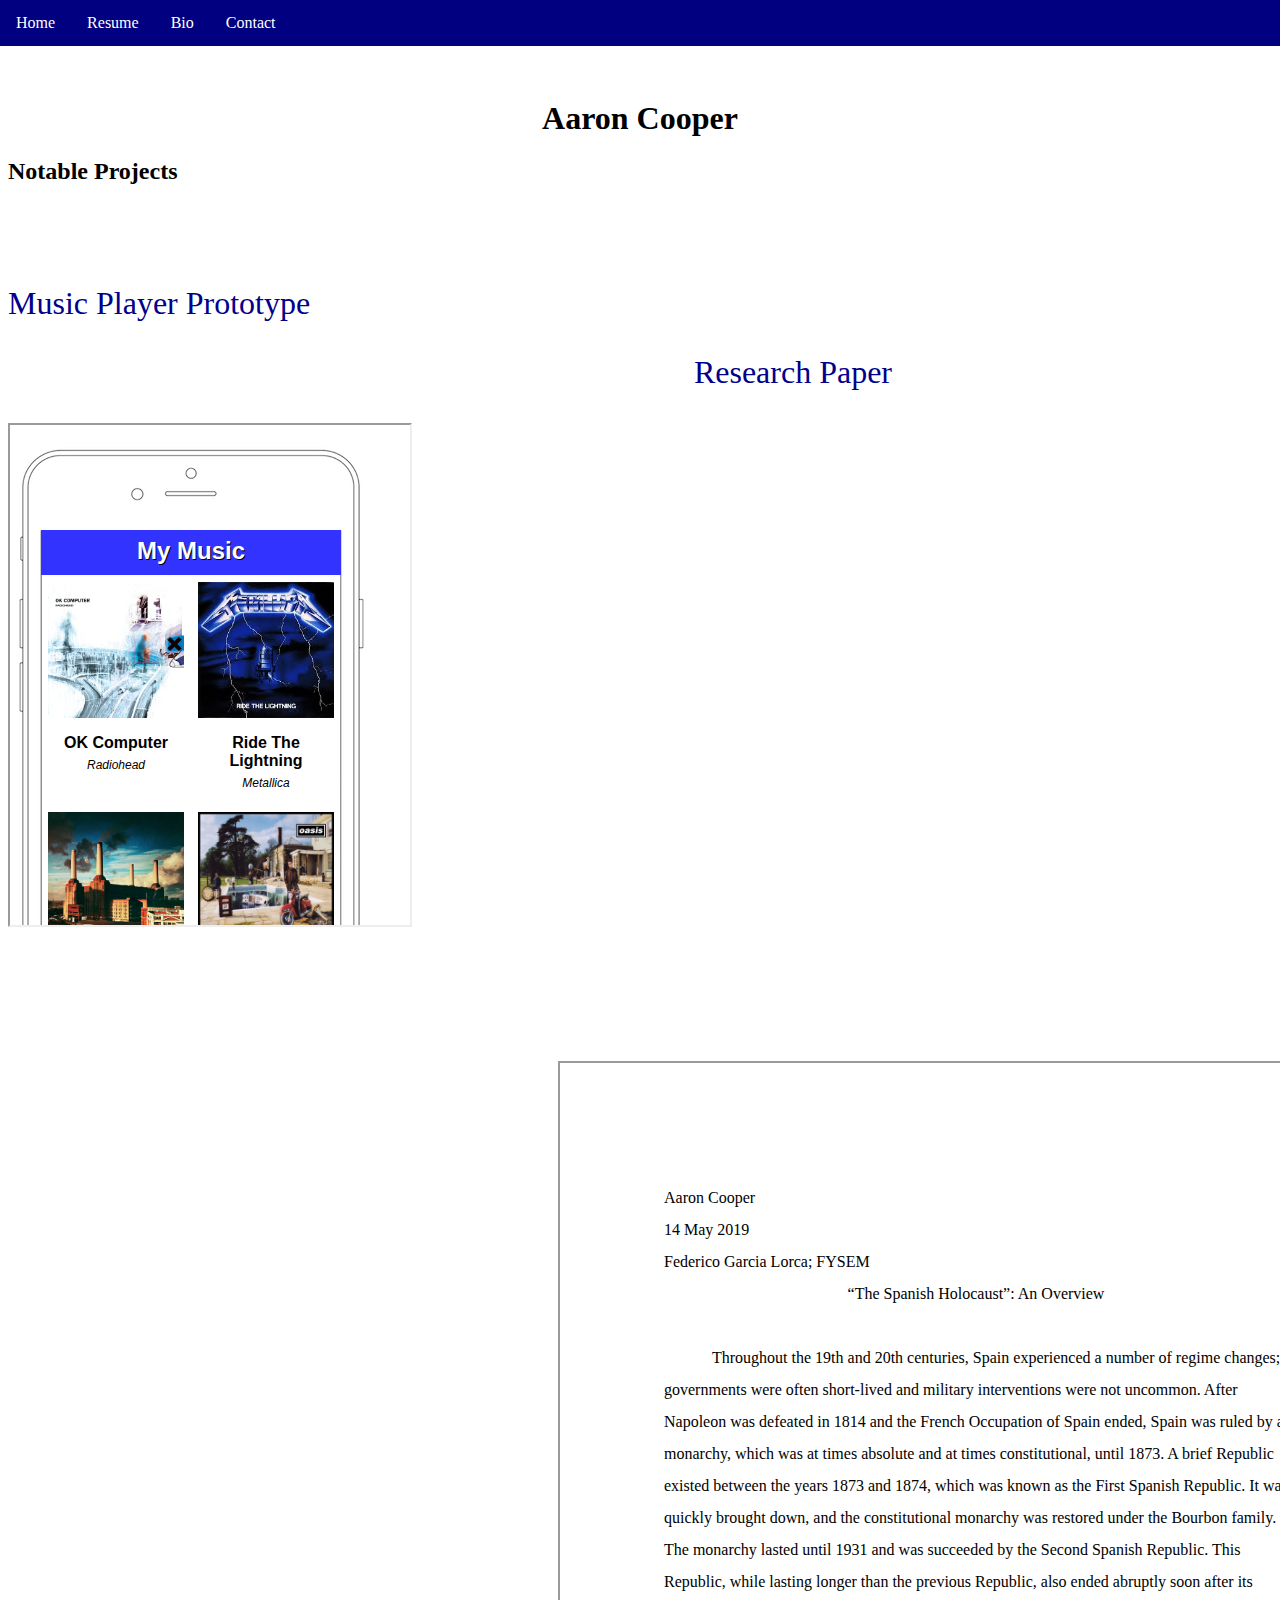
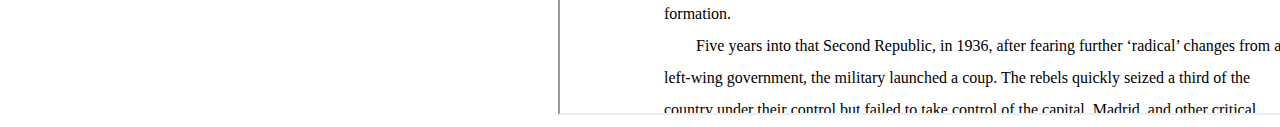
<file: index.html>
<!DOCTYPE html>
<head>
    <link rel = "stylesheet" href = "styles.css">
    <title>Aaron Cooper</title>
</head>
<body>
    <ul class = "headbar_container">
        <li class = "headbar"><a href = "index.html">Home</a></li>
        <li class = "headbar"><a href = "Aaron Cooper, Resume.docx">Resume</a></li>
        <li class = "headbar"><a href = "bio.html">Bio</a></li>
        <li class = "headbar"><a href = "contact.html">Contact</a></li>
    </ul>
    <h1>Aaron Cooper</h1>
    <h2>Notable Projects</h2>
    <p class = "music-header">Music Player Prototype</p>
    <p class = research_header>Research Paper</p>
    <iframe src = "Music_Player/albums.html" class = "music"></iframe>
    <iframe src = "Final Paper/FinalPaper.html" class = "Research"></iframe>
</body>
</file>
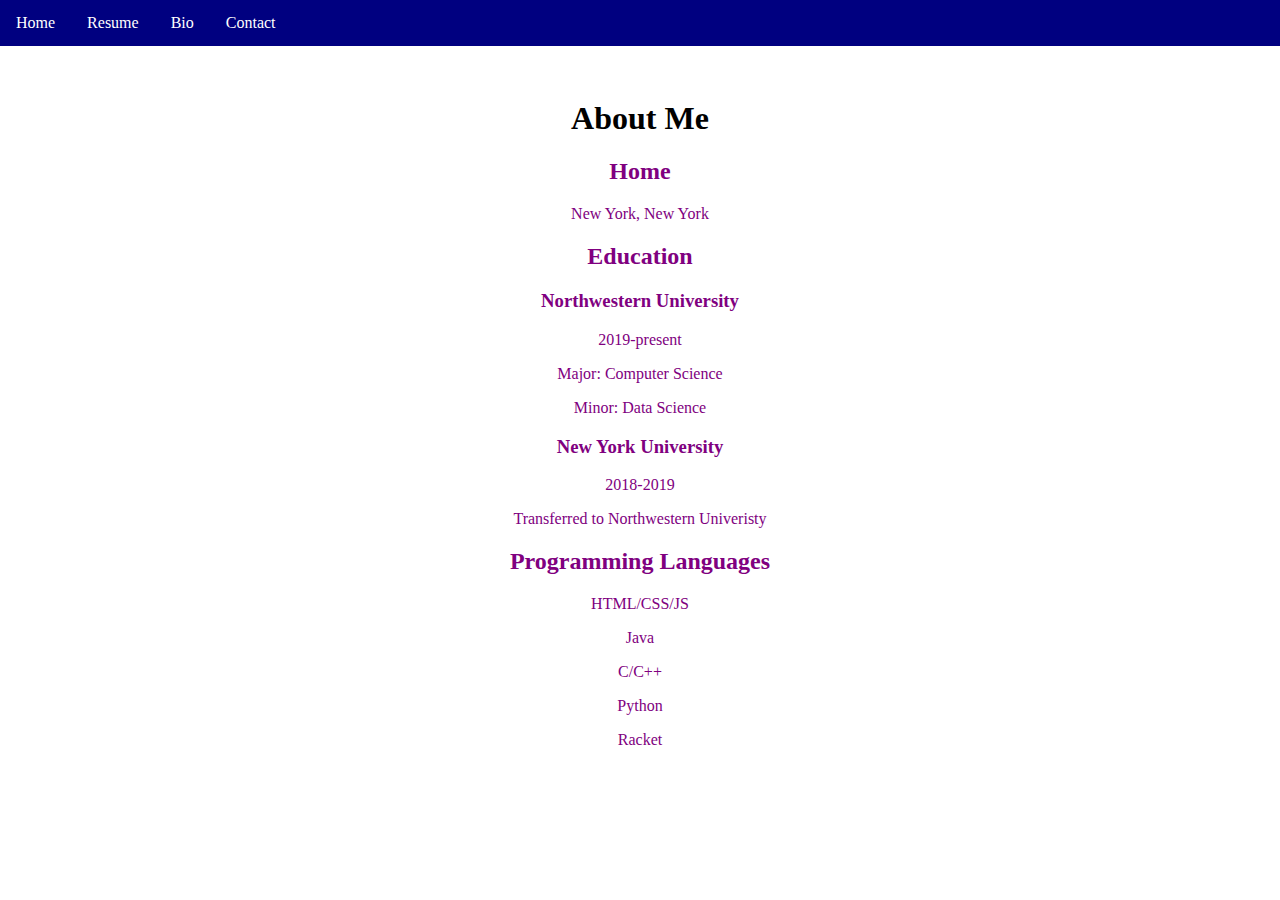
<file: bio.html>
<!DOCTYPE html>
<head>
    <link rel = "stylesheet" href = "styles.css">
    <title>Bio</title>
</head>
<body>
    <ul class="headbar_container">
        <li class = "headbar"><a href = "index.html">Home</a></li>
        <li class = "headbar"><a href = "Aaron Cooper, Resume.docx">Resume</a></li>
        <li class = "headbar"><a href = "bio.html">Bio</a></li>
        <li class = "headbar"><a href = "contact.html">Contact</a></li>
    </ul>
    <div class = "bio">
        <h1>About Me</h1>
        <h2>Home</h2>
        <p>New York, New York</p>
        <h2>Education</h2>
        <h3>Northwestern University</h3>
        <p>2019-present</p>
        <p>Major: Computer Science</p>
        <p>Minor: Data Science</p>
        <h3>New York University</h3>
        <p>2018-2019</p>
        <p>Transferred to Northwestern Univeristy</p>
        <h2>Programming Languages</h2>
        <p>HTML/CSS/JS</p>
        <p>Java</li>
        <p>C/C++</p>
        <p>Python</p>
        <p>Racket</p>
    </div>
</body>
</file>
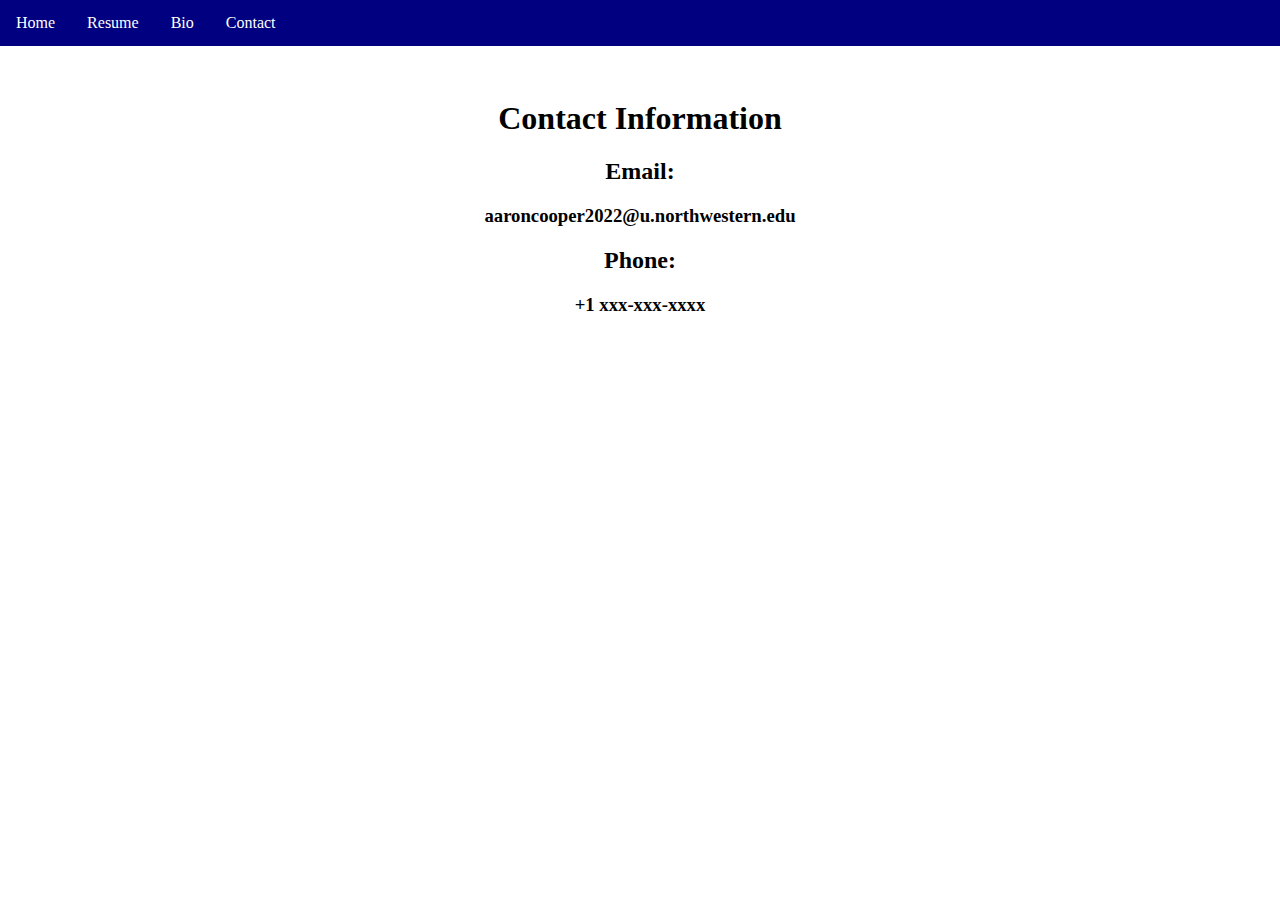
<file: contact.html>
<!DOCTYPE html>
<head>
    <link rel = "stylesheet" href = "styles.css">
    <title>Contact Info</title>
</head>
<body>
    <ul class="headbar_container">
        <li class = "headbar"><a href = "index.html">Home</a></li>
        <li class = "headbar"><a href = "Aaron Cooper, Resume.docx">Resume</a></li>
        <li class = "headbar"><a href = "bio.html">Bio</a></li>
        <li class = "headbar"><a href = "contact.html">Contact</a></li>
    </ul>
    <div class = "contact">
        <h1>Contact Information</h1>
        <h2>Email:</h2>
        <h3>aaroncooper2022@u.northwestern.edu</h3>
        <h2>Phone:</h2>
        <h3>+1 xxx-xxx-xxxx</h3>
    </div>
</body>
</file>
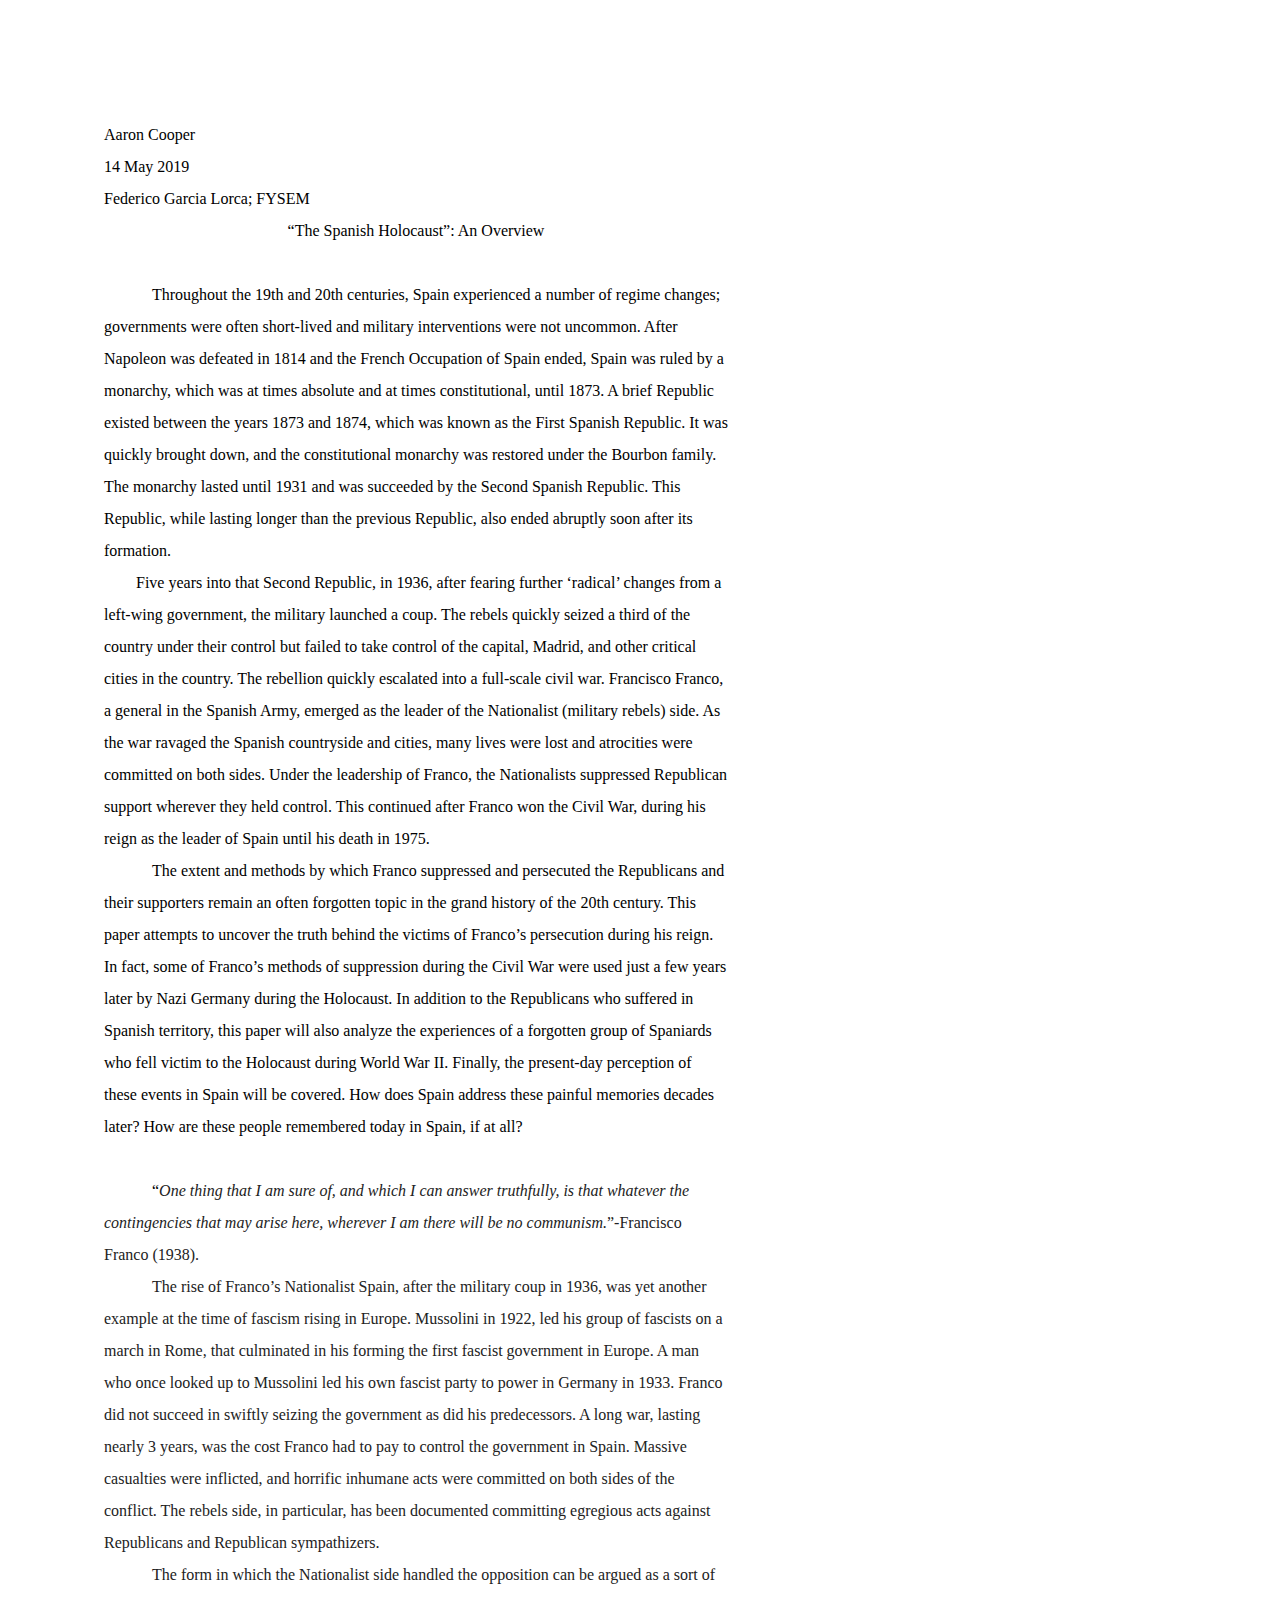
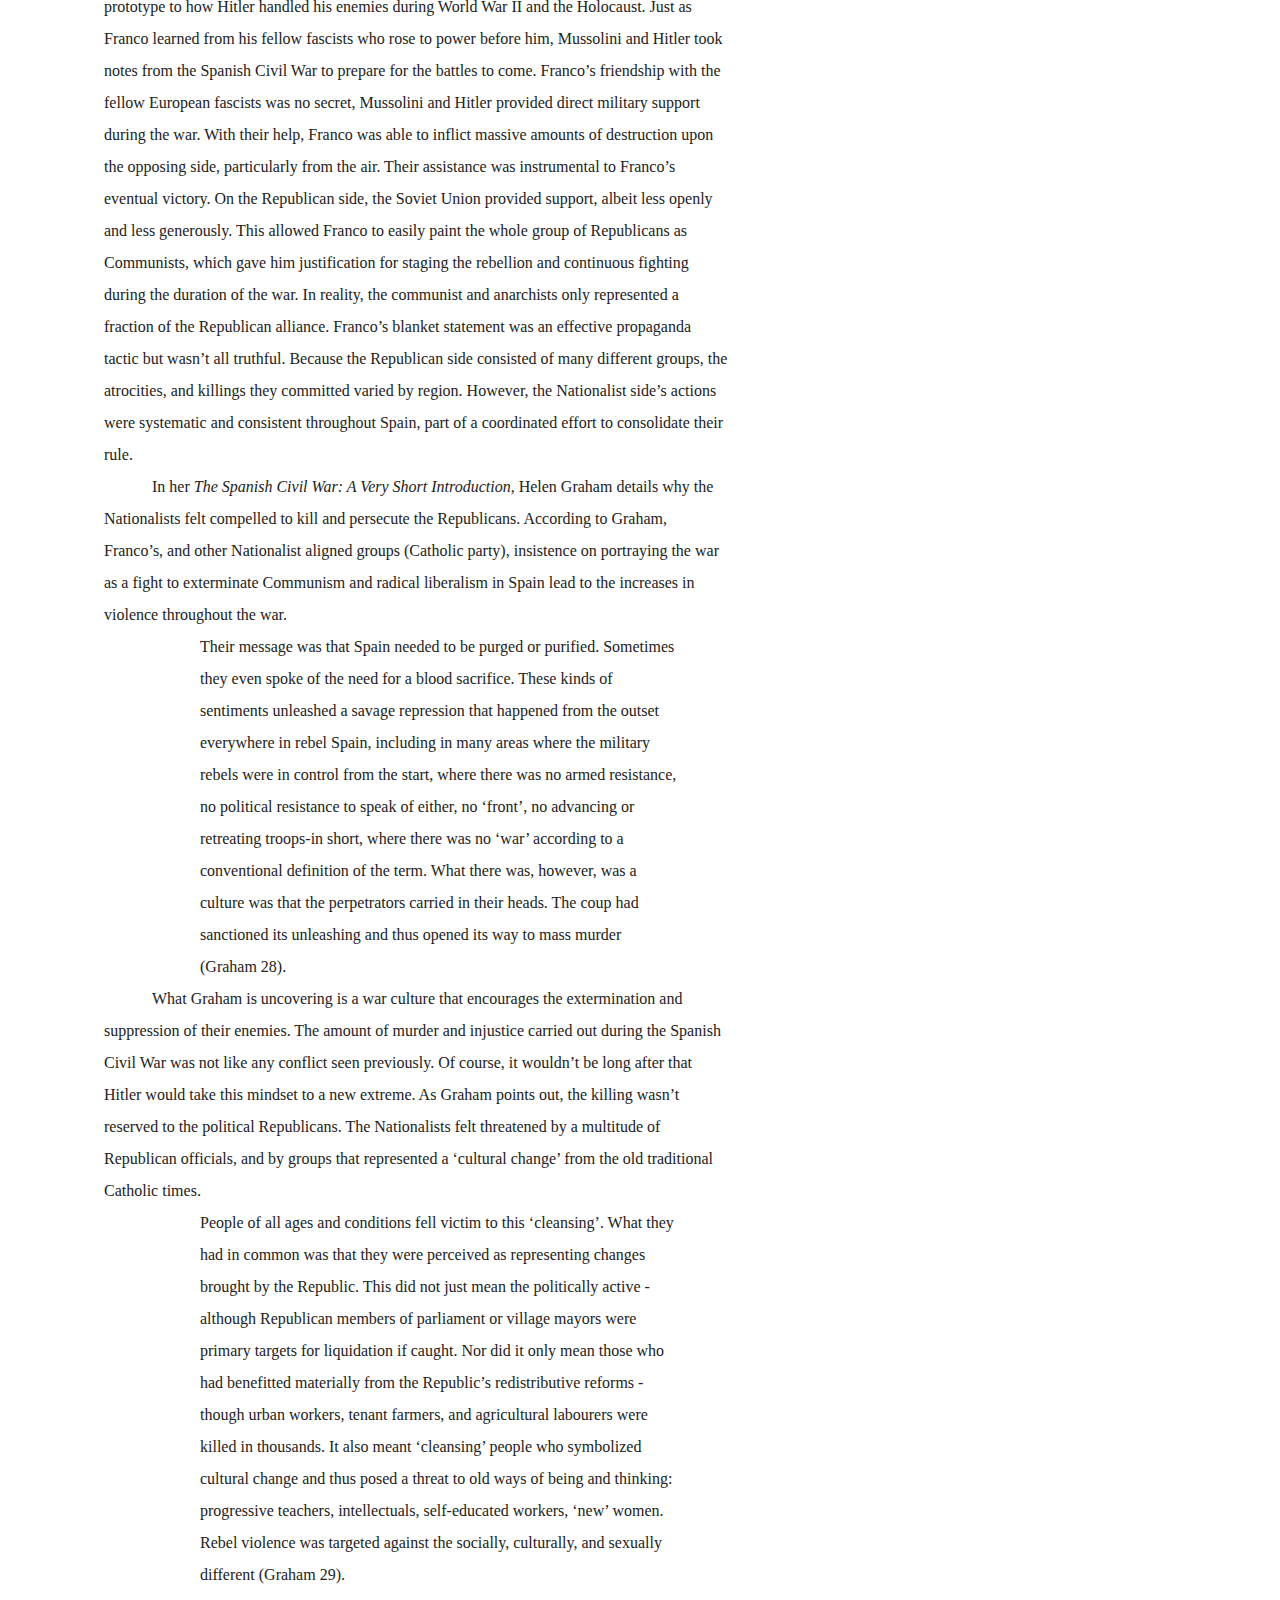
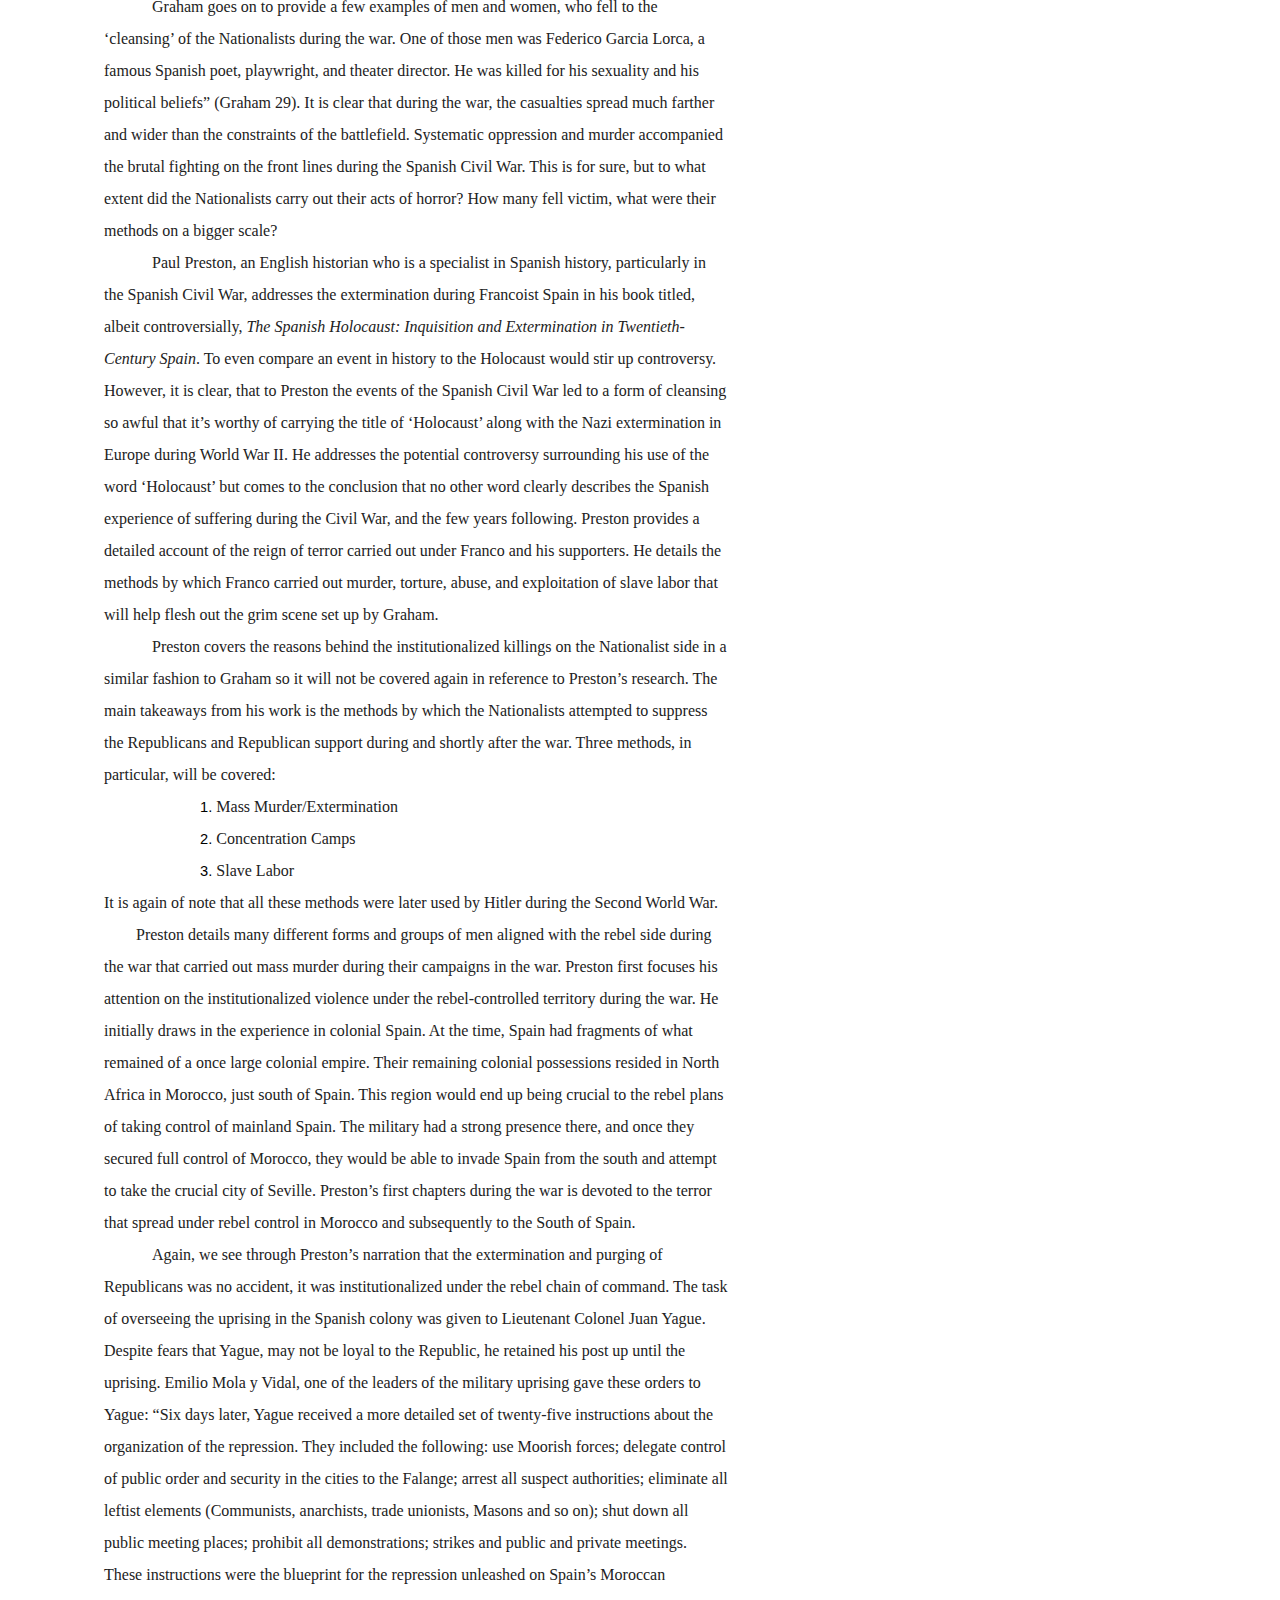
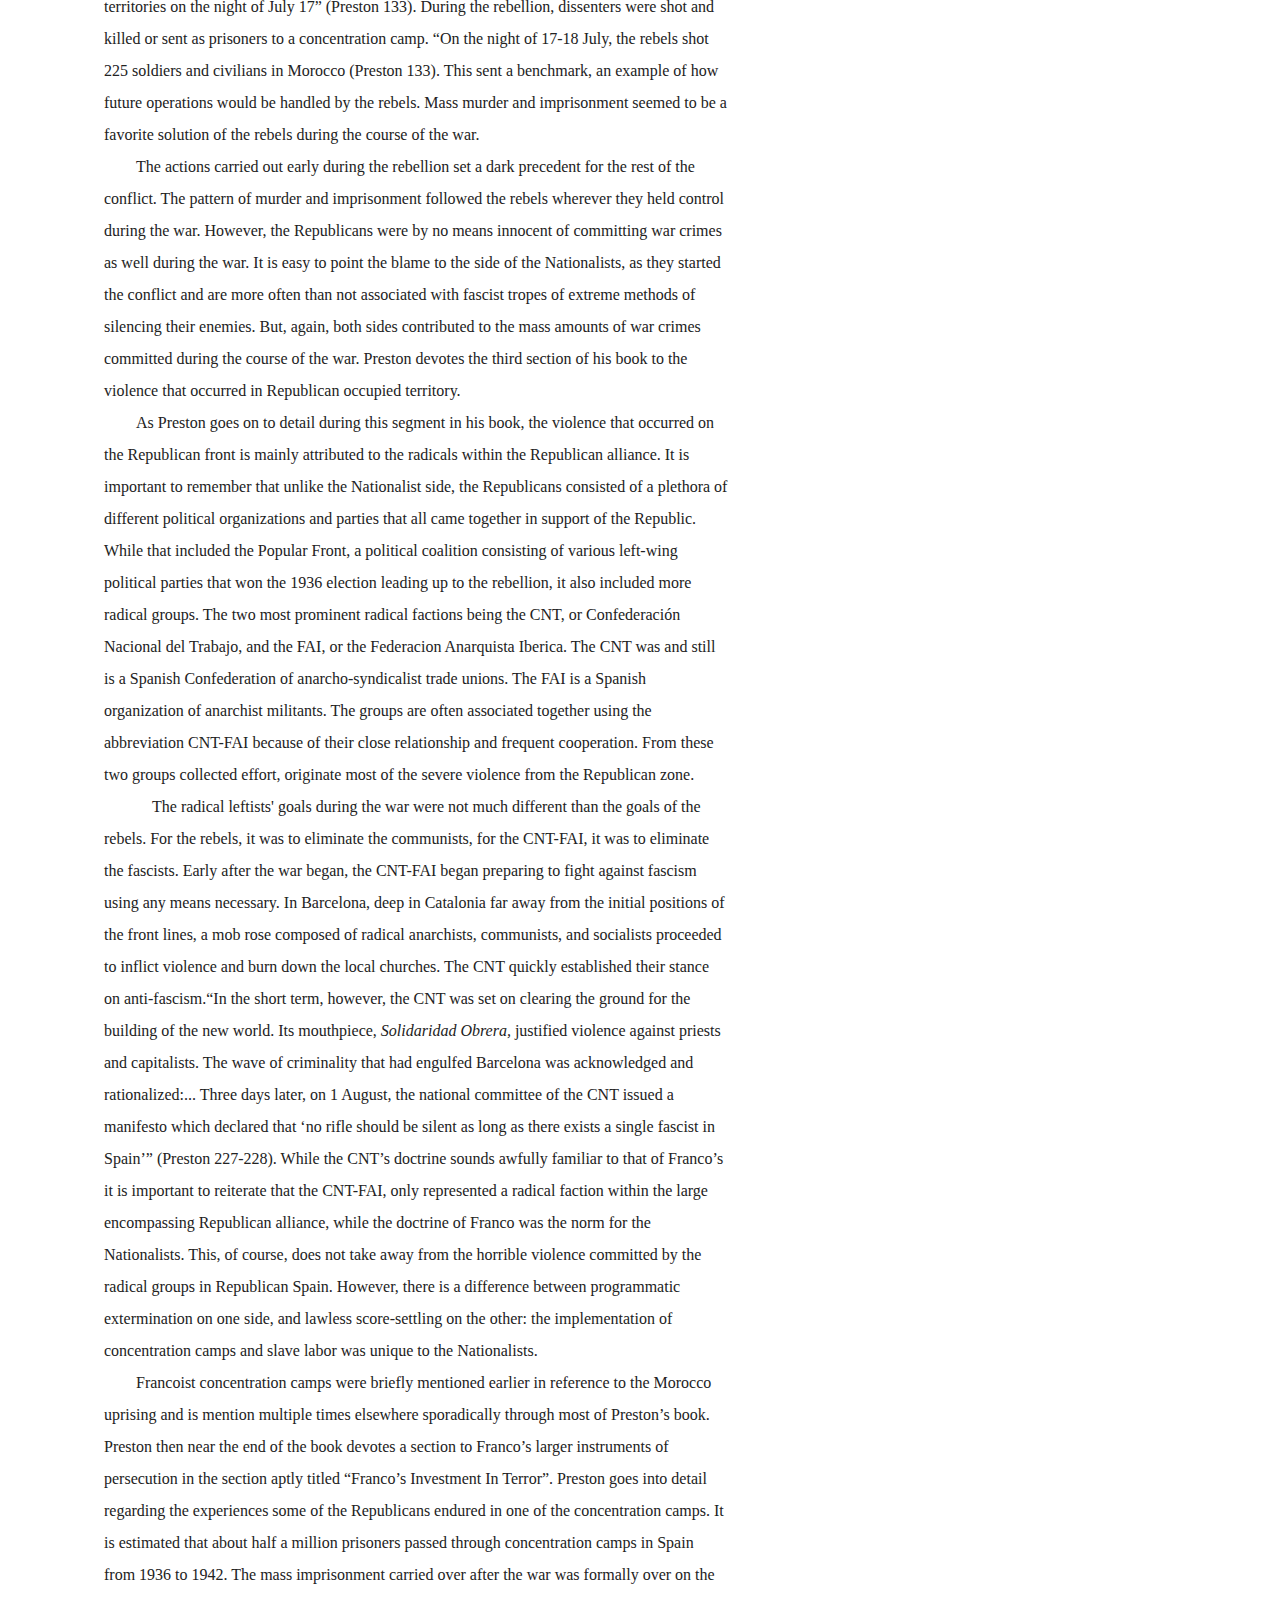
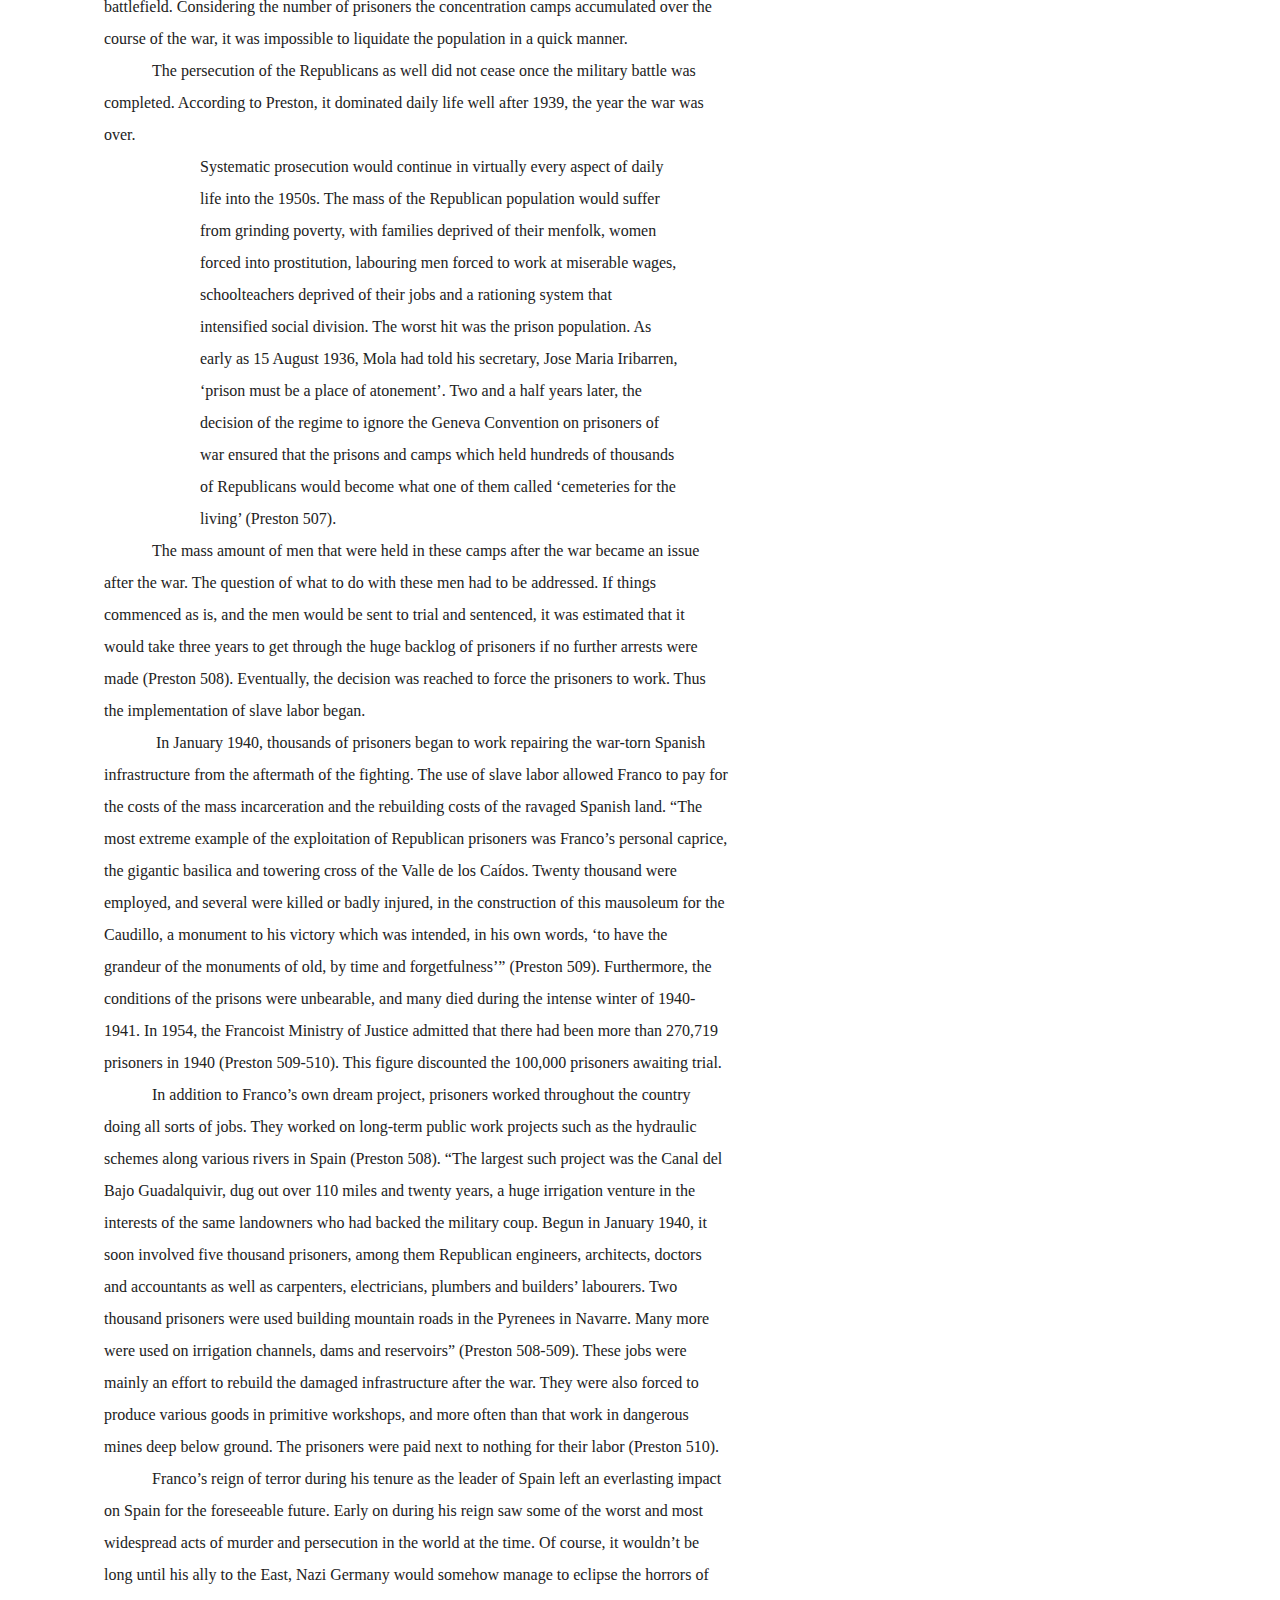
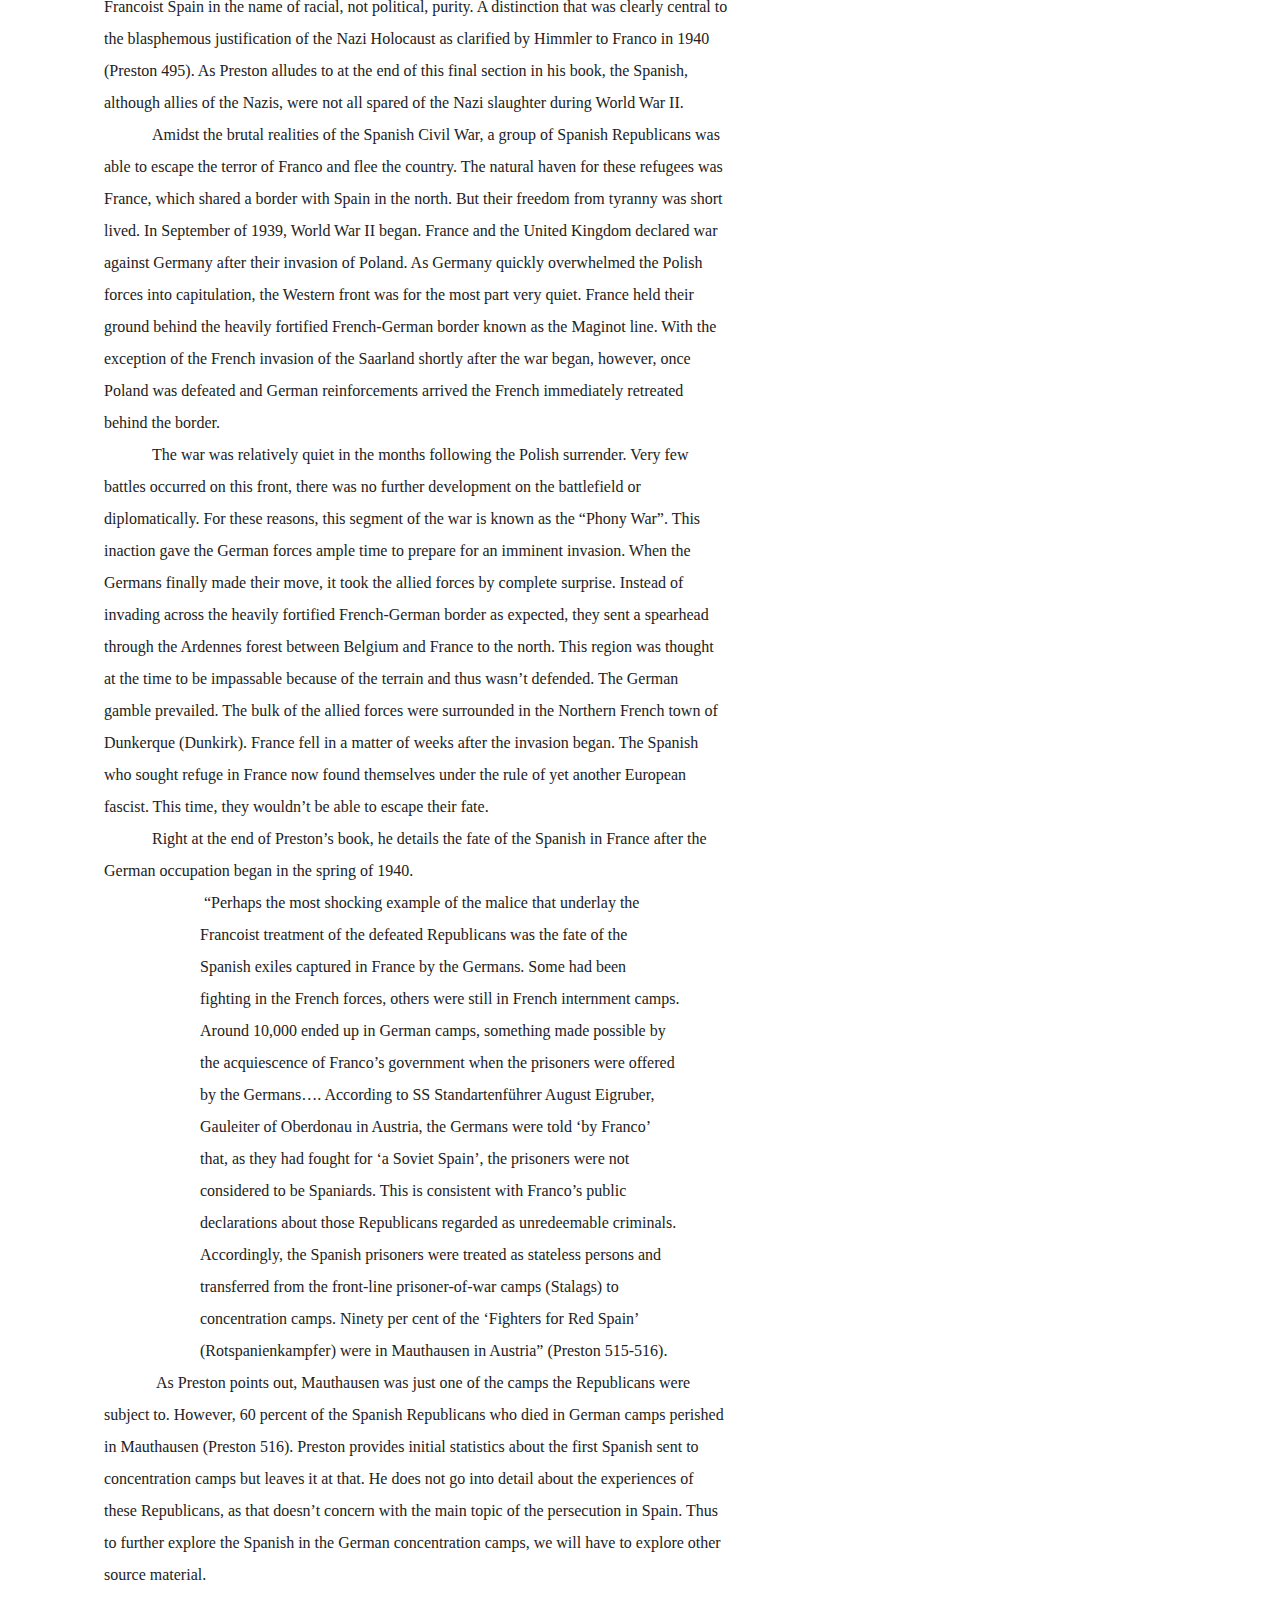
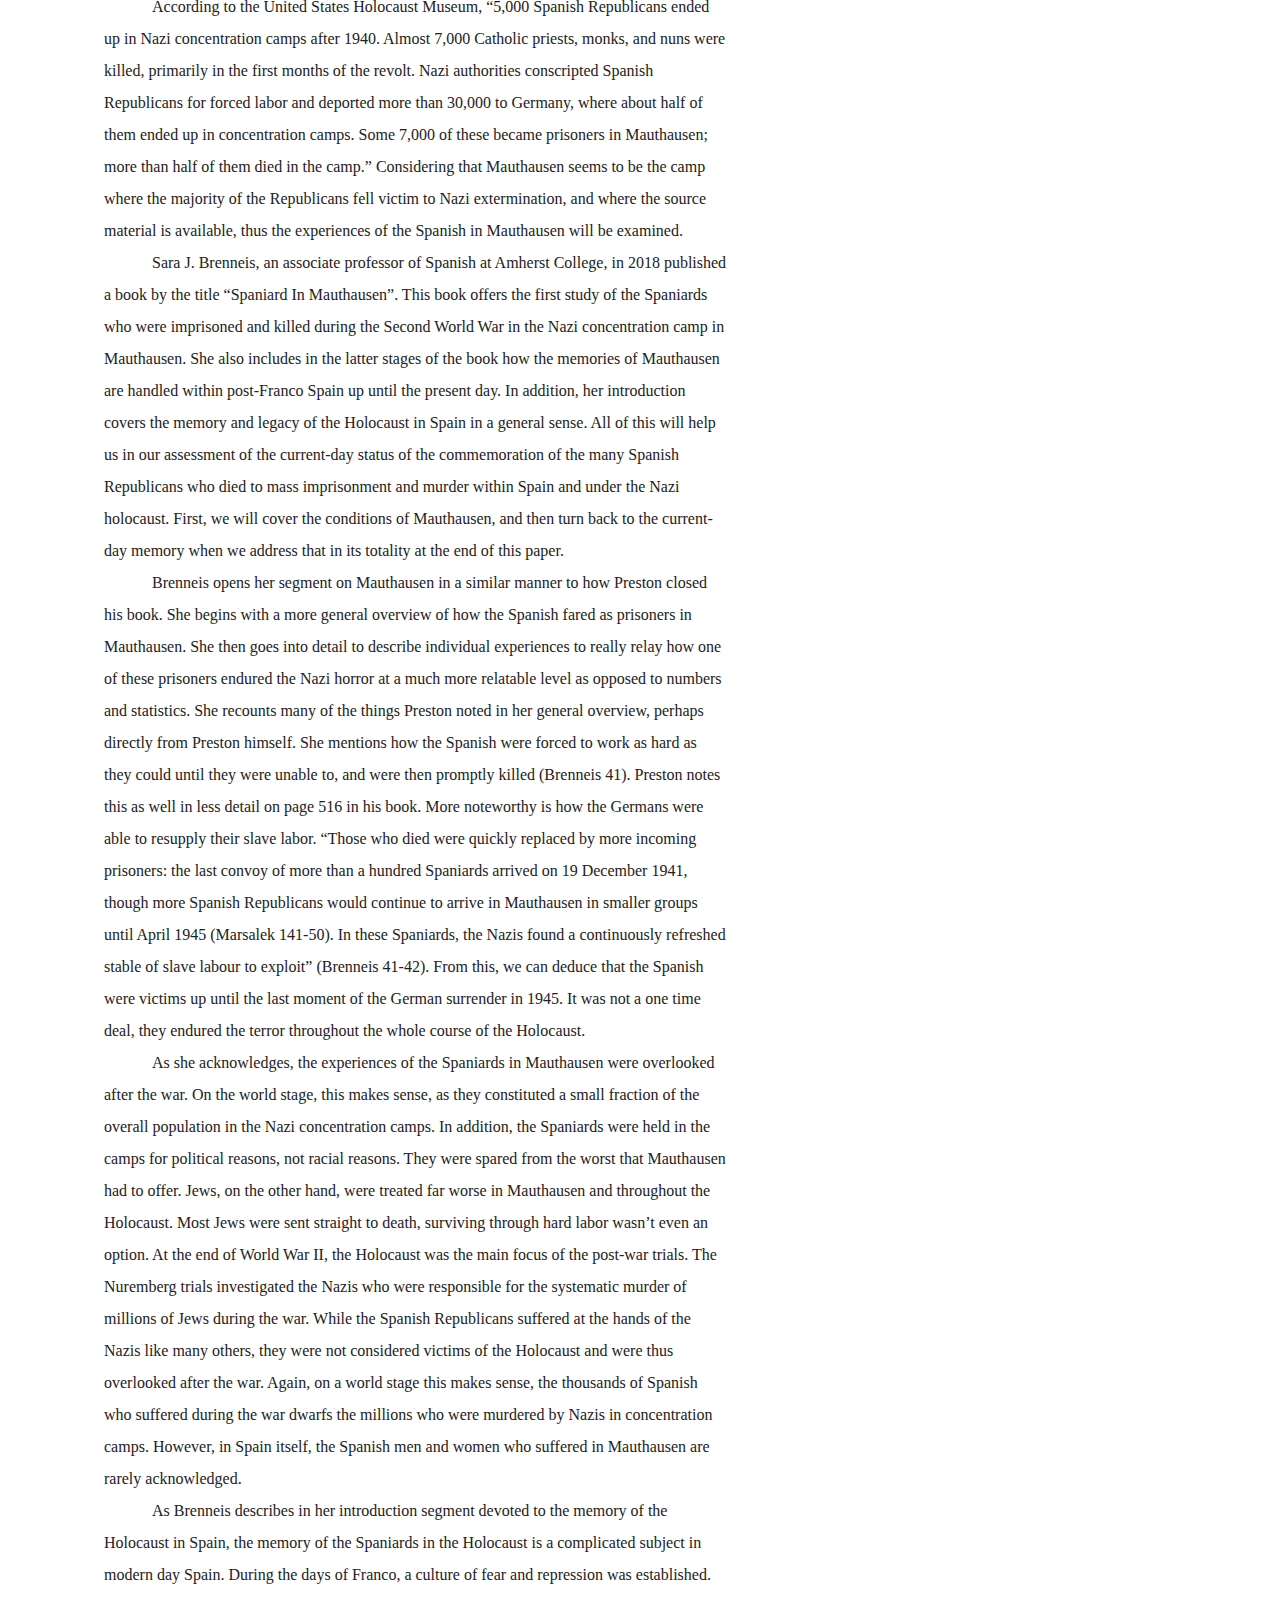
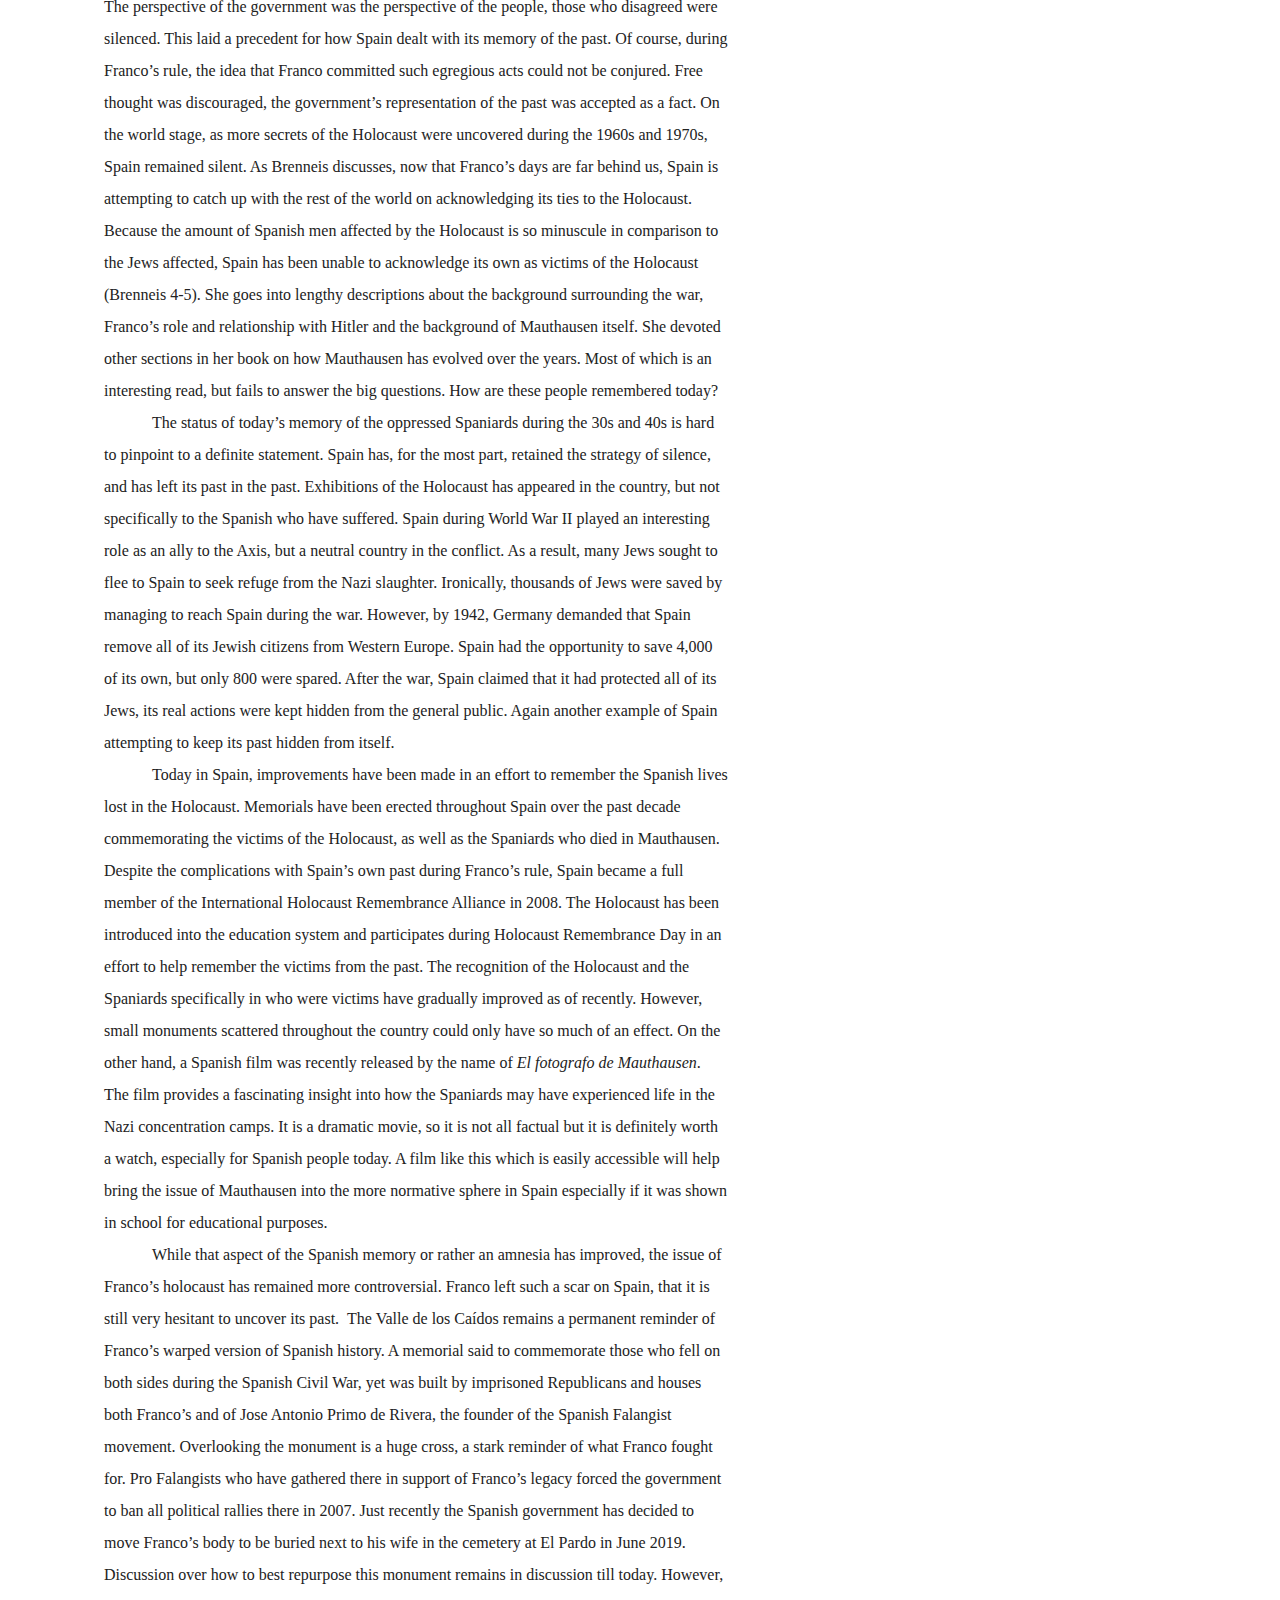
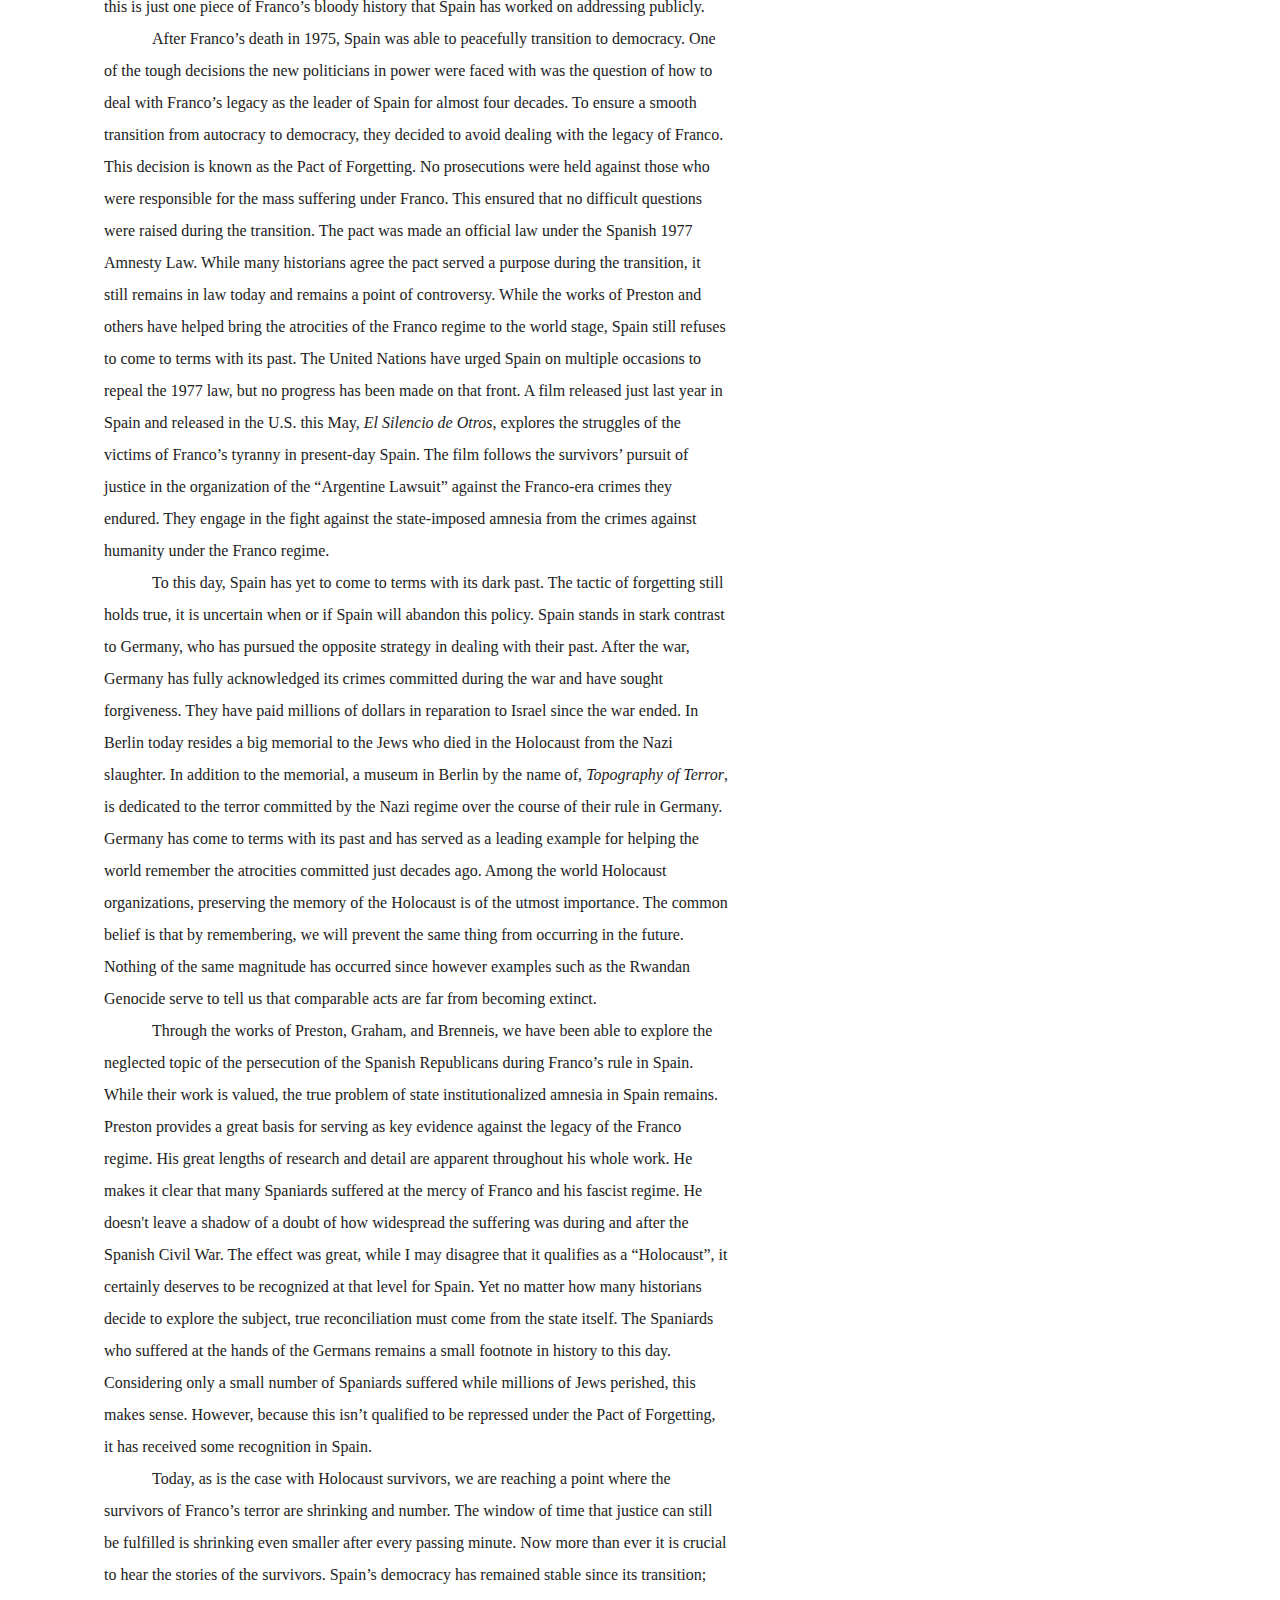
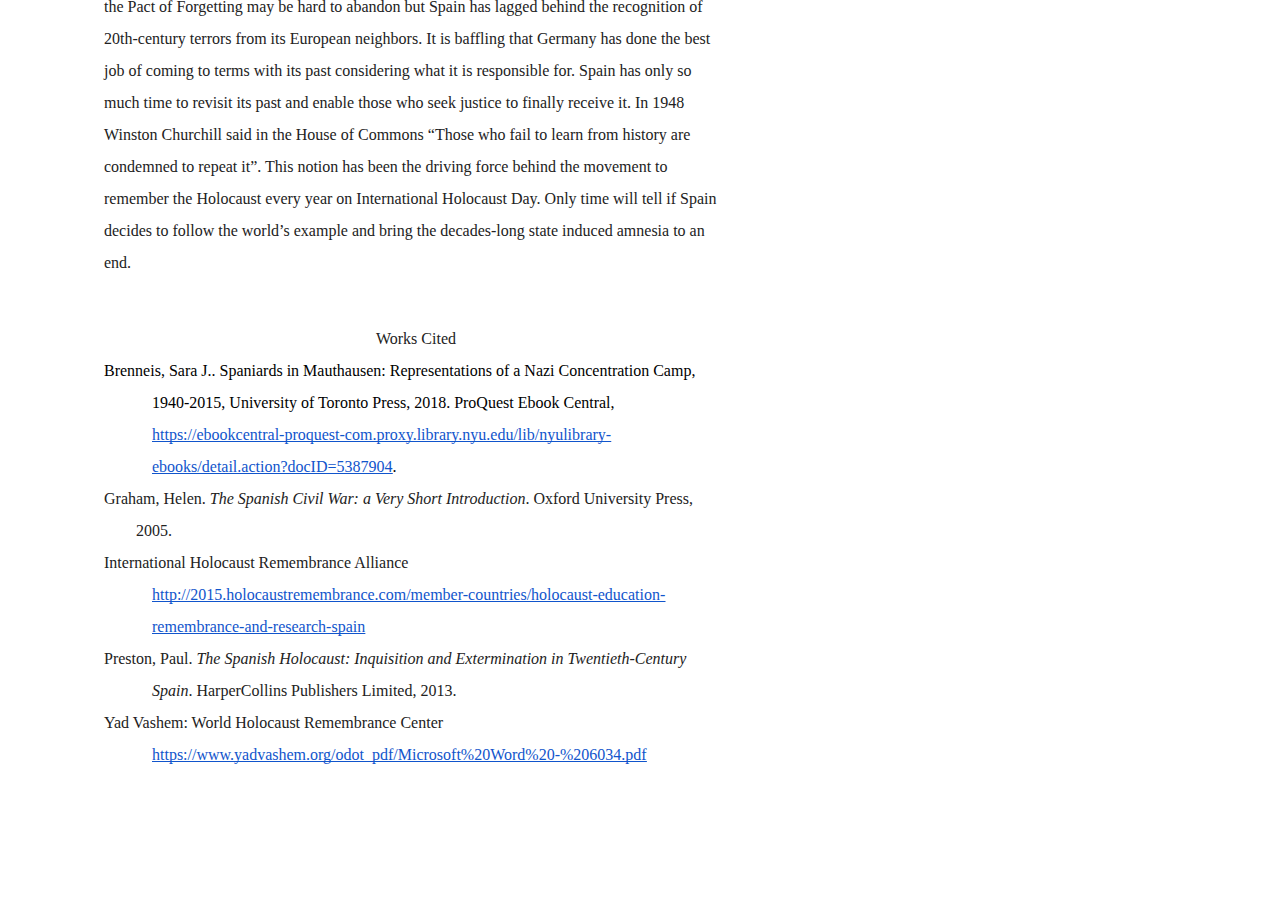
<file: Final Paper/FinalPaper.html>
<html><head><meta content="text/html; charset=UTF-8" http-equiv="content-type"><style type="text/css">ol.lst-kix_8tv5r4ltm0py-4.start{counter-reset:lst-ctn-kix_8tv5r4ltm0py-4 0}ol.lst-kix_8tv5r4ltm0py-0{list-style-type:none}ol.lst-kix_8tv5r4ltm0py-1{list-style-type:none}ol.lst-kix_8tv5r4ltm0py-6.start{counter-reset:lst-ctn-kix_8tv5r4ltm0py-6 0}ol.lst-kix_8tv5r4ltm0py-4{list-style-type:none}ol.lst-kix_8tv5r4ltm0py-5{list-style-type:none}ol.lst-kix_8tv5r4ltm0py-2{list-style-type:none}.lst-kix_8tv5r4ltm0py-7>li{counter-increment:lst-ctn-kix_8tv5r4ltm0py-7}ol.lst-kix_8tv5r4ltm0py-3{list-style-type:none}ol.lst-kix_8tv5r4ltm0py-8{list-style-type:none}ol.lst-kix_8tv5r4ltm0py-6{list-style-type:none}ol.lst-kix_8tv5r4ltm0py-7{list-style-type:none}.lst-kix_8tv5r4ltm0py-0>li{counter-increment:lst-ctn-kix_8tv5r4ltm0py-0}.lst-kix_8tv5r4ltm0py-6>li{counter-increment:lst-ctn-kix_8tv5r4ltm0py-6}ol.lst-kix_8tv5r4ltm0py-0.start{counter-reset:lst-ctn-kix_8tv5r4ltm0py-0 0}.lst-kix_8tv5r4ltm0py-3>li{counter-increment:lst-ctn-kix_8tv5r4ltm0py-3}ol.lst-kix_8tv5r4ltm0py-3.start{counter-reset:lst-ctn-kix_8tv5r4ltm0py-3 0}.lst-kix_8tv5r4ltm0py-0>li:before{content:"" counter(lst-ctn-kix_8tv5r4ltm0py-0,decimal) ". "}ol.lst-kix_8tv5r4ltm0py-8.start{counter-reset:lst-ctn-kix_8tv5r4ltm0py-8 0}.lst-kix_8tv5r4ltm0py-2>li{counter-increment:lst-ctn-kix_8tv5r4ltm0py-2}.lst-kix_8tv5r4ltm0py-1>li:before{content:"" counter(lst-ctn-kix_8tv5r4ltm0py-1,lower-latin) ". "}.lst-kix_8tv5r4ltm0py-3>li:before{content:"" counter(lst-ctn-kix_8tv5r4ltm0py-3,decimal) ". "}.lst-kix_8tv5r4ltm0py-8>li{counter-increment:lst-ctn-kix_8tv5r4ltm0py-8}ol.lst-kix_8tv5r4ltm0py-5.start{counter-reset:lst-ctn-kix_8tv5r4ltm0py-5 0}.lst-kix_8tv5r4ltm0py-5>li{counter-increment:lst-ctn-kix_8tv5r4ltm0py-5}.lst-kix_8tv5r4ltm0py-2>li:before{content:"" counter(lst-ctn-kix_8tv5r4ltm0py-2,lower-roman) ". "}.lst-kix_8tv5r4ltm0py-5>li:before{content:"" counter(lst-ctn-kix_8tv5r4ltm0py-5,lower-roman) ". "}.lst-kix_8tv5r4ltm0py-4>li:before{content:"" counter(lst-ctn-kix_8tv5r4ltm0py-4,lower-latin) ". "}ol.lst-kix_8tv5r4ltm0py-1.start{counter-reset:lst-ctn-kix_8tv5r4ltm0py-1 0}ol.lst-kix_8tv5r4ltm0py-2.start{counter-reset:lst-ctn-kix_8tv5r4ltm0py-2 0}.lst-kix_8tv5r4ltm0py-1>li{counter-increment:lst-ctn-kix_8tv5r4ltm0py-1}.lst-kix_8tv5r4ltm0py-4>li{counter-increment:lst-ctn-kix_8tv5r4ltm0py-4}ol.lst-kix_8tv5r4ltm0py-7.start{counter-reset:lst-ctn-kix_8tv5r4ltm0py-7 0}.lst-kix_8tv5r4ltm0py-6>li:before{content:"" counter(lst-ctn-kix_8tv5r4ltm0py-6,decimal) ". "}.lst-kix_8tv5r4ltm0py-7>li:before{content:"" counter(lst-ctn-kix_8tv5r4ltm0py-7,lower-latin) ". "}.lst-kix_8tv5r4ltm0py-8>li:before{content:"" counter(lst-ctn-kix_8tv5r4ltm0py-8,lower-roman) ". "}ol{margin:0;padding:0}table td,table th{padding:0}.c1{background-color:#ffffff;color:#222222;font-weight:400;text-decoration:none;vertical-align:baseline;font-size:12pt;font-family:"Times New Roman";font-style:normal}.c5{margin-left:72pt;padding-top:0pt;padding-bottom:0pt;line-height:2.0;orphans:2;widows:2;text-align:left;margin-right:36pt}.c0{margin-left:72pt;padding-top:0pt;padding-left:0pt;padding-bottom:0pt;line-height:2.0;orphans:2;widows:2;text-align:left}.c19{padding-top:0pt;padding-bottom:0pt;line-height:1.15;orphans:2;widows:2;text-align:right;height:11pt}.c13{padding-top:0pt;padding-bottom:0pt;line-height:2.0;orphans:2;widows:2;text-align:center;height:11pt}.c6{padding-top:0pt;text-indent:36pt;padding-bottom:0pt;line-height:2.0;orphans:2;widows:2;text-align:left}.c7{padding-top:0pt;padding-bottom:0pt;line-height:2.0;orphans:2;widows:2;text-align:left;height:11pt}.c14{color:#000000;font-weight:400;text-decoration:none;vertical-align:baseline;font-size:12pt;font-family:"Times New Roman";font-style:normal}.c16{-webkit-text-decoration-skip:none;color:#1155cc;font-weight:400;text-decoration:underline;text-decoration-skip-ink:none;font-size:12pt;font-family:"Times New Roman"}.c2{color:#222222;font-weight:400;text-decoration:none;vertical-align:baseline;font-size:12pt;font-family:"Times New Roman";font-style:normal}.c12{padding-top:0pt;padding-bottom:0pt;line-height:2.0;orphans:2;widows:2;text-align:left}.c3{background-color:#ffffff;color:#222222;font-weight:400;font-size:12pt;font-family:"Times New Roman";font-style:italic}.c18{padding-top:0pt;padding-bottom:0pt;line-height:2.0;orphans:2;widows:2;text-align:center}.c22{color:#000000;font-weight:400;font-size:11pt;font-family:"Times New Roman";font-style:normal}.c8{font-size:12pt;font-family:"Times New Roman";font-style:italic;color:#222222;font-weight:400}.c9{background-color:#ffffff;font-size:12pt;font-family:"Times New Roman";font-weight:400}.c10{font-size:12pt;font-family:"Times New Roman";color:#222222;font-weight:400}.c4{background-color:#ffffff;max-width:468pt;padding:72pt 72pt 72pt 72pt}.c25{font-size:12pt;font-family:"Times New Roman";font-weight:400}.c21{padding:0;margin:0}.c11{color:inherit;text-decoration:inherit}.c17{text-decoration:none;vertical-align:baseline}.c24{background-color:#ffffff}.c15{color:#222222}.c23{height:11pt}.c20{margin-left:36pt}.title{padding-top:0pt;color:#000000;font-size:21pt;padding-bottom:0pt;font-family:"Trebuchet MS";line-height:1.15;page-break-after:avoid;orphans:2;widows:2;text-align:left}.subtitle{padding-top:0pt;color:#666666;font-size:13pt;padding-bottom:10pt;font-family:"Trebuchet MS";line-height:1.15;page-break-after:avoid;font-style:italic;orphans:2;widows:2;text-align:left}li{color:#000000;font-size:11pt;font-family:"Arial"}p{margin:0;color:#000000;font-size:11pt;font-family:"Arial"}h1{padding-top:10pt;color:#000000;font-size:16pt;padding-bottom:0pt;font-family:"Trebuchet MS";line-height:1.15;page-break-after:avoid;orphans:2;widows:2;text-align:left}h2{padding-top:10pt;color:#000000;font-weight:700;font-size:13pt;padding-bottom:0pt;font-family:"Trebuchet MS";line-height:1.15;page-break-after:avoid;orphans:2;widows:2;text-align:left}h3{padding-top:8pt;color:#666666;font-weight:700;font-size:12pt;padding-bottom:0pt;font-family:"Trebuchet MS";line-height:1.15;page-break-after:avoid;orphans:2;widows:2;text-align:left}h4{padding-top:8pt;-webkit-text-decoration-skip:none;color:#666666;text-decoration:underline;font-size:11pt;padding-bottom:0pt;line-height:1.15;page-break-after:avoid;text-decoration-skip-ink:none;font-family:"Trebuchet MS";orphans:2;widows:2;text-align:left}h5{padding-top:8pt;color:#666666;font-size:11pt;padding-bottom:0pt;font-family:"Trebuchet MS";line-height:1.15;page-break-after:avoid;orphans:2;widows:2;text-align:left}h6{padding-top:8pt;color:#666666;font-size:11pt;padding-bottom:0pt;font-family:"Trebuchet MS";line-height:1.15;page-break-after:avoid;font-style:italic;orphans:2;widows:2;text-align:left}</style></head><body class="c4"><div><p class="c19"><span class="c17 c22"></span></p></div><p class="c12"><span class="c14">Aaron Cooper</span></p><p class="c12"><span class="c14">14 May 2019</span></p><p class="c12"><span class="c14">Federico Garcia Lorca; FYSEM</span></p><p class="c18"><span class="c14">&ldquo;The Spanish Holocaust&rdquo;: An Overview</span></p><p class="c12"><span class="c14">&nbsp;&nbsp;&nbsp;&nbsp;&nbsp;&nbsp;&nbsp;&nbsp;</span></p><p class="c6"><span class="c14">Throughout the 19th and 20th centuries, Spain experienced a number of regime changes; governments were often short-lived and military interventions were not uncommon. After Napoleon was defeated in 1814 and the French Occupation of Spain ended, Spain was ruled by a monarchy, which was at times absolute and at times constitutional, until 1873. A brief Republic existed between the years 1873 and 1874, which was known as the First Spanish Republic. It was quickly brought down, and the constitutional monarchy was restored under the Bourbon family. The monarchy lasted until 1931 and was succeeded by the Second Spanish Republic. This Republic, while lasting longer than the previous Republic, also ended abruptly soon after its formation. </span></p><p class="c12"><span class="c14">&nbsp;&nbsp;&nbsp;&nbsp;&nbsp;&nbsp;&nbsp;&nbsp;Five years into that Second Republic, in 1936, after fearing further &lsquo;radical&rsquo; changes from a left-wing government, the military launched a coup. The rebels quickly seized a third of the country under their control but failed to take control of the capital, Madrid, and other critical cities in the country. The rebellion quickly escalated into a full-scale civil war. Francisco Franco, a general in the Spanish Army, emerged as the leader of the Nationalist (military rebels) side. As the war ravaged the Spanish countryside and cities, many lives were lost and atrocities were committed on both sides. Under the leadership of Franco, the Nationalists suppressed Republican support wherever they held control. This continued after Franco won the Civil War, during his reign as the leader of Spain until his death in 1975. </span></p><p class="c6"><span class="c14">The extent and methods by which Franco suppressed and persecuted the Republicans and their supporters remain an often forgotten topic in the grand history of the 20th century. This paper attempts to uncover the truth behind the victims of Franco&rsquo;s persecution during his reign. In fact, some of Franco&rsquo;s methods of suppression during the Civil War were used just a few years later by Nazi Germany during the Holocaust. In addition to the Republicans who suffered in Spanish territory, this paper will also analyze the experiences of a forgotten group of Spaniards who fell victim to the Holocaust during World War II. Finally, the present-day perception of these events in Spain will be covered. How does Spain address these painful memories decades later? How are these people remembered today in Spain, if at all?</span></p><p class="c12"><span class="c14">&nbsp;&nbsp;&nbsp;&nbsp;&nbsp;&nbsp;&nbsp;&nbsp;</span></p><p class="c6"><span class="c25">&ldquo;</span><span class="c3">One thing that I am sure of, and which I can answer truthfully, is that whatever the contingencies that may arise here, wherever I am there will be no communism.</span><span class="c1">&rdquo;-Francisco Franco (1938).</span></p><p class="c6"><span class="c1">The rise of Franco&rsquo;s Nationalist Spain, after the military coup in 1936, was yet another example at the time of fascism rising in Europe. Mussolini in 1922, led his group of fascists on a march in Rome, that culminated in his forming the first fascist government in Europe. A man who once looked up to Mussolini led his own fascist party to power in Germany in 1933. Franco did not succeed in swiftly seizing the government as did his predecessors. A long war, lasting nearly 3 years, was the cost Franco had to pay to control the government in Spain. Massive casualties were inflicted, and horrific inhumane acts were committed on both sides of the conflict. The rebels side, in particular, has been documented committing egregious acts against Republicans and Republican sympathizers. </span></p><p class="c6"><span class="c1">The form in which the Nationalist side handled the opposition can be argued as a sort of prototype to how Hitler handled his enemies during World War II and the Holocaust. Just as Franco learned from his fellow fascists who rose to power before him, Mussolini and Hitler took notes from the Spanish Civil War to prepare for the battles to come. Franco&rsquo;s friendship with the fellow European fascists was no secret, Mussolini and Hitler provided direct military support during the war. With their help, Franco was able to inflict massive amounts of destruction upon the opposing side, particularly from the air. Their assistance was instrumental to Franco&rsquo;s eventual victory. On the Republican side, the Soviet Union provided support, albeit less openly and less generously. This allowed Franco to easily paint the whole group of Republicans as Communists, which gave him justification for staging the rebellion and continuous fighting during the duration of the war. In reality, the communist and anarchists only represented a fraction of the Republican alliance. Franco&rsquo;s blanket statement was an effective propaganda tactic but wasn&rsquo;t all truthful. Because the Republican side consisted of many different groups, the atrocities, and killings they committed varied by region. However, the Nationalist side&rsquo;s actions were systematic and consistent throughout Spain, part of a coordinated effort to consolidate their rule.</span></p><p class="c6"><span class="c9 c15">In her </span><span class="c3">The Spanish Civil War: A Very Short Introduction</span><span class="c1">, Helen Graham details why the Nationalists felt compelled to kill and persecute the Republicans. According to Graham, Franco&rsquo;s, and other Nationalist aligned groups (Catholic party), insistence on portraying the war as a fight to exterminate Communism and radical liberalism in Spain lead to the increases in violence throughout the war. </span></p><p class="c5"><span class="c1">Their message was that Spain needed to be purged or purified. Sometimes they even spoke of the need for a blood sacrifice. These kinds of sentiments unleashed a savage repression that happened from the outset everywhere in rebel Spain, including in many areas where the military rebels were in control from the start, where there was no armed resistance, no political resistance to speak of either, no &lsquo;front&rsquo;, no advancing or retreating troops-in short, where there was no &lsquo;war&rsquo; according to a conventional definition of the term. What there was, however, was a culture was that the perpetrators carried in their heads. The coup had sanctioned its unleashing and thus opened its way to mass murder (Graham 28).</span></p><p class="c6"><span class="c1">What Graham is uncovering is a war culture that encourages the extermination and suppression of their enemies. The amount of murder and injustice carried out during the Spanish Civil War was not like any conflict seen previously. Of course, it wouldn&rsquo;t be long after that Hitler would take this mindset to a new extreme. As Graham points out, the killing wasn&rsquo;t reserved to the political Republicans. The Nationalists felt threatened by a multitude of Republican officials, and by groups that represented a &lsquo;cultural change&rsquo; from the old traditional Catholic times. </span></p><p class="c5"><span class="c1">People of all ages and conditions fell victim to this &lsquo;cleansing&rsquo;. What they had in common was that they were perceived as representing changes brought by the Republic. This did not just mean the politically active - although Republican members of parliament or village mayors were primary targets for liquidation if caught. Nor did it only mean those who had benefitted materially from the Republic&rsquo;s redistributive reforms - though urban workers, tenant farmers, and agricultural labourers were killed in thousands. It also meant &lsquo;cleansing&rsquo; people who symbolized cultural change and thus posed a threat to old ways of being and thinking: progressive teachers, intellectuals, self-educated workers, &lsquo;new&rsquo; women. Rebel violence was targeted against the socially, culturally, and sexually different (Graham 29).</span></p><p class="c6"><span class="c1">Graham goes on to provide a few examples of men and women, who fell to the &lsquo;cleansing&rsquo; of the Nationalists during the war. One of those men was Federico Garcia Lorca, a famous Spanish poet, playwright, and theater director. He was killed for his sexuality and his political beliefs&rdquo; (Graham 29). It is clear that during the war, the casualties spread much farther and wider than the constraints of the battlefield. Systematic oppression and murder accompanied the brutal fighting on the front lines during the Spanish Civil War. This is for sure, but to what extent did the Nationalists carry out their acts of horror? How many fell victim, what were their methods on a bigger scale?</span></p><p class="c6"><span class="c9 c15">Paul Preston, an English historian who is a specialist in Spanish history, particularly in the Spanish Civil War, addresses the extermination during Francoist Spain in his book titled, albeit controversially, </span><span class="c3">The Spanish Holocaust: Inquisition and Extermination in Twentieth-Century Spain</span><span class="c1">. To even compare an event in history to the Holocaust would stir up controversy. However, it is clear, that to Preston the events of the Spanish Civil War led to a form of cleansing so awful that it&rsquo;s worthy of carrying the title of &lsquo;Holocaust&rsquo; along with the Nazi extermination in Europe during World War II. He addresses the potential controversy surrounding his use of the word &lsquo;Holocaust&rsquo; but comes to the conclusion that no other word clearly describes the Spanish experience of suffering during the Civil War, and the few years following. Preston provides a detailed account of the reign of terror carried out under Franco and his supporters. He details the methods by which Franco carried out murder, torture, abuse, and exploitation of slave labor that will help flesh out the grim scene set up by Graham. </span></p><p class="c6"><span class="c1">Preston covers the reasons behind the institutionalized killings on the Nationalist side in a similar fashion to Graham so it will not be covered again in reference to Preston&rsquo;s research. The main takeaways from his work is the methods by which the Nationalists attempted to suppress the Republicans and Republican support during and shortly after the war. Three methods, in particular, will be covered:</span></p><ol class="c21 lst-kix_8tv5r4ltm0py-0 start" start="1"><li class="c0"><span class="c1">Mass Murder/Extermination</span></li><li class="c0"><span class="c1">Concentration Camps</span></li><li class="c0"><span class="c1">Slave Labor</span></li></ol><p class="c12"><span class="c1">It is again of note that all these methods were later used by Hitler during the Second World War.</span></p><p class="c12"><span class="c1">&nbsp;&nbsp;&nbsp;&nbsp;&nbsp;&nbsp;&nbsp;&nbsp;Preston details many different forms and groups of men aligned with the rebel side during the war that carried out mass murder during their campaigns in the war. Preston first focuses his attention on the institutionalized violence under the rebel-controlled territory during the war. He initially draws in the experience in colonial Spain. At the time, Spain had fragments of what remained of a once large colonial empire. Their remaining colonial possessions resided in North Africa in Morocco, just south of Spain. This region would end up being crucial to the rebel plans of taking control of mainland Spain. The military had a strong presence there, and once they secured full control of Morocco, they would be able to invade Spain from the south and attempt to take the crucial city of Seville. Preston&rsquo;s first chapters during the war is devoted to the terror that spread under rebel control in Morocco and subsequently to the South of Spain. </span></p><p class="c6"><span class="c1">Again, we see through Preston&rsquo;s narration that the extermination and purging of Republicans was no accident, it was institutionalized under the rebel chain of command. The task of overseeing the uprising in the Spanish colony was given to Lieutenant Colonel Juan Yague. Despite fears that Yague, may not be loyal to the Republic, he retained his post up until the uprising. Emilio Mola y Vidal, one of the leaders of the military uprising gave these orders to Yague: &ldquo;Six days later, Yague received a more detailed set of twenty-five instructions about the organization of the repression. They included the following: use Moorish forces; delegate control of public order and security in the cities to the Falange; arrest all suspect authorities; eliminate all leftist elements (Communists, anarchists, trade unionists, Masons and so on); shut down all public meeting places; prohibit all demonstrations; strikes and public and private meetings. These instructions were the blueprint for the repression unleashed on Spain&rsquo;s Moroccan territories on the night of July 17&rdquo; (Preston 133). During the rebellion, dissenters were shot and killed or sent as prisoners to a concentration camp. &ldquo;On the night of 17-18 July, the rebels shot 225 soldiers and civilians in Morocco (Preston 133). This sent a benchmark, an example of how future operations would be handled by the rebels. Mass murder and imprisonment seemed to be a favorite solution of the rebels during the course of the war. </span></p><p class="c12"><span class="c1">&nbsp;&nbsp;&nbsp;&nbsp;&nbsp;&nbsp;&nbsp;&nbsp;The actions carried out early during the rebellion set a dark precedent for the rest of the conflict. The pattern of murder and imprisonment followed the rebels wherever they held control during the war. However, the Republicans were by no means innocent of committing war crimes as well during the war. It is easy to point the blame to the side of the Nationalists, as they started the conflict and are more often than not associated with fascist tropes of extreme methods of silencing their enemies. But, again, both sides contributed to the mass amounts of war crimes committed during the course of the war. Preston devotes the third section of his book to the violence that occurred in Republican occupied territory.</span></p><p class="c12"><span class="c1">&nbsp;&nbsp;&nbsp;&nbsp;&nbsp;&nbsp;&nbsp;&nbsp;As Preston goes on to detail during this segment in his book, the violence that occurred on the Republican front is mainly attributed to the radicals within the Republican alliance. It is important to remember that unlike the Nationalist side, the Republicans consisted of a plethora of different political organizations and parties that all came together in support of the Republic. While that included the Popular Front, a political coalition consisting of various left-wing political parties that won the 1936 election leading up to the rebellion, it also included more radical groups. The two most prominent radical factions being the CNT, or Confederaci&oacute;n Nacional del Trabajo, and the FAI, or the Federacion Anarquista Iberica. The CNT was and still is a Spanish Confederation of anarcho-syndicalist trade unions. The FAI is a Spanish organization of anarchist militants. The groups are often associated together using the abbreviation CNT-FAI because of their close relationship and frequent cooperation. From these two groups collected effort, originate most of the severe violence from the Republican zone.</span></p><p class="c6"><span class="c9 c15">The radical leftists&#39; goals during the war were not much different than the goals of the rebels. For the rebels, it was to eliminate the communists, for the CNT-FAI, it was to eliminate the fascists. Early after the war began, the CNT-FAI began preparing to fight against fascism using any means necessary. In Barcelona, deep in Catalonia far away from the initial positions of the front lines, a mob rose composed of radical anarchists, communists, and socialists proceeded to inflict violence and burn down the local churches. The CNT quickly established their stance on anti-fascism.&ldquo;In the short term, however, the CNT was set on clearing the ground for the building of the new world. Its mouthpiece, </span><span class="c3">Solidaridad Obrera,</span><span class="c1">&nbsp;justified violence against priests and capitalists. The wave of criminality that had engulfed Barcelona was acknowledged and rationalized:... Three days later, on 1 August, the national committee of the CNT issued a manifesto which declared that &lsquo;no rifle should be silent as long as there exists a single fascist in Spain&rsquo;&rdquo; (Preston 227-228). While the CNT&rsquo;s doctrine sounds awfully familiar to that of Franco&rsquo;s it is important to reiterate that the CNT-FAI, only represented a radical faction within the large encompassing Republican alliance, while the doctrine of Franco was the norm for the Nationalists. This, of course, does not take away from the horrible violence committed by the radical groups in Republican Spain. However, there is a difference between programmatic extermination on one side, and lawless score-settling on the other: the implementation of concentration camps and slave labor was unique to the Nationalists. </span></p><p class="c12"><span class="c1">&nbsp;&nbsp;&nbsp;&nbsp;&nbsp;&nbsp;&nbsp;&nbsp;Francoist concentration camps were briefly mentioned earlier in reference to the Morocco uprising and is mention multiple times elsewhere sporadically through most of Preston&rsquo;s book. Preston then near the end of the book devotes a section to Franco&rsquo;s larger instruments of persecution in the section aptly titled &ldquo;Franco&rsquo;s Investment In Terror&rdquo;. Preston goes into detail regarding the experiences some of the Republicans endured in one of the concentration camps. It is estimated that about half a million prisoners passed through concentration camps in Spain from 1936 to 1942. The mass imprisonment carried over after the war was formally over on the battlefield. Considering the number of prisoners the concentration camps accumulated over the course of the war, it was impossible to liquidate the population in a quick manner. </span></p><p class="c6"><span class="c1">The persecution of the Republicans as well did not cease once the military battle was completed. According to Preston, it dominated daily life well after 1939, the year the war was over.</span></p><p class="c5"><span class="c1">Systematic prosecution would continue in virtually every aspect of daily life into the 1950s. The mass of the Republican population would suffer from grinding poverty, with families deprived of their menfolk, women forced into prostitution, labouring men forced to work at miserable wages, schoolteachers deprived of their jobs and a rationing system that intensified social division. The worst hit was the prison population. As early as 15 August 1936, Mola had told his secretary, Jose Maria Iribarren, &lsquo;prison must be a place of atonement&rsquo;. Two and a half years later, the decision of the regime to ignore the Geneva Convention on prisoners of war ensured that the prisons and camps which held hundreds of thousands of Republicans would become what one of them called &lsquo;cemeteries for the living&rsquo; (Preston 507). </span></p><p class="c6"><span class="c1">The mass amount of men that were held in these camps after the war became an issue after the war. The question of what to do with these men had to be addressed. If things commenced as is, and the men would be sent to trial and sentenced, it was estimated that it would take three years to get through the huge backlog of prisoners if no further arrests were made (Preston 508). Eventually, the decision was reached to force the prisoners to work. Thus the implementation of slave labor began.</span></p><p class="c6"><span class="c1">&nbsp;In January 1940, thousands of prisoners began to work repairing the war-torn Spanish infrastructure from the aftermath of the fighting. The use of slave labor allowed Franco to pay for the costs of the mass incarceration and the rebuilding costs of the ravaged Spanish land. &ldquo;The most extreme example of the exploitation of Republican prisoners was Franco&rsquo;s personal caprice, the gigantic basilica and towering cross of the Valle de los Ca&iacute;dos. Twenty thousand were employed, and several were killed or badly injured, in the construction of this mausoleum for the Caudillo, a monument to his victory which was intended, in his own words, &lsquo;to have the grandeur of the monuments of old, by time and forgetfulness&rsquo;&rdquo; (Preston 509). Furthermore, the conditions of the prisons were unbearable, and many died during the intense winter of 1940-1941. In 1954, the Francoist Ministry of Justice admitted that there had been more than 270,719 prisoners in 1940 (Preston 509-510). This figure discounted the 100,000 prisoners awaiting trial.</span></p><p class="c6"><span class="c1">In addition to Franco&rsquo;s own dream project, prisoners worked throughout the country doing all sorts of jobs. They worked on long-term public work projects such as the hydraulic schemes along various rivers in Spain (Preston 508). &ldquo;The largest such project was the Canal del Bajo Guadalquivir, dug out over 110 miles and twenty years, a huge irrigation venture in the interests of the same landowners who had backed the military coup. Begun in January 1940, it soon involved five thousand prisoners, among them Republican engineers, architects, doctors and accountants as well as carpenters, electricians, plumbers and builders&rsquo; labourers. Two thousand prisoners were used building mountain roads in the Pyrenees in Navarre. Many more were used on irrigation channels, dams and reservoirs&rdquo; (Preston 508-509). These jobs were mainly an effort to rebuild the damaged infrastructure after the war. They were also forced to produce various goods in primitive workshops, and more often than that work in dangerous mines deep below ground. The prisoners were paid next to nothing for their labor (Preston 510).</span></p><p class="c6"><span class="c1">Franco&rsquo;s reign of terror during his tenure as the leader of Spain left an everlasting impact on Spain for the foreseeable future. Early on during his reign saw some of the worst and most widespread acts of murder and persecution in the world at the time. Of course, it wouldn&rsquo;t be long until his ally to the East, Nazi Germany would somehow manage to eclipse the horrors of Francoist Spain in the name of racial, not political, purity. A distinction that was clearly central to the blasphemous justification of the Nazi Holocaust as clarified by Himmler to Franco in 1940 (Preston 495). As Preston alludes to at the end of this final section in his book, the Spanish, although allies of the Nazis, were not all spared of the Nazi slaughter during World War II. </span></p><p class="c6"><span class="c1">Amidst the brutal realities of the Spanish Civil War, a group of Spanish Republicans was able to escape the terror of Franco and flee the country. The natural haven for these refugees was France, which shared a border with Spain in the north. But their freedom from tyranny was short lived. In September of 1939, World War II began. France and the United Kingdom declared war against Germany after their invasion of Poland. As Germany quickly overwhelmed the Polish forces into capitulation, the Western front was for the most part very quiet. France held their ground behind the heavily fortified French-German border known as the Maginot line. With the exception of the French invasion of the Saarland shortly after the war began, however, once Poland was defeated and German reinforcements arrived the French immediately retreated behind the border. </span></p><p class="c6"><span class="c1">The war was relatively quiet in the months following the Polish surrender. Very few battles occurred on this front, there was no further development on the battlefield or diplomatically. For these reasons, this segment of the war is known as the &ldquo;Phony War&rdquo;. This inaction gave the German forces ample time to prepare for an imminent invasion. When the Germans finally made their move, it took the allied forces by complete surprise. Instead of invading across the heavily fortified French-German border as expected, they sent a spearhead through the Ardennes forest between Belgium and France to the north. This region was thought at the time to be impassable because of the terrain and thus wasn&rsquo;t defended. The German gamble prevailed. The bulk of the allied forces were surrounded in the Northern French town of Dunkerque (Dunkirk). France fell in a matter of weeks after the invasion began. The Spanish who sought refuge in France now found themselves under the rule of yet another European fascist. This time, they wouldn&rsquo;t be able to escape their fate. </span></p><p class="c6"><span class="c1">Right at the end of Preston&rsquo;s book, he details the fate of the Spanish in France after the German occupation began in the spring of 1940.</span></p><p class="c5"><span class="c1">&nbsp;&ldquo;Perhaps the most shocking example of the malice that underlay the Francoist treatment of the defeated Republicans was the fate of the Spanish exiles captured in France by the Germans. Some had been fighting in the French forces, others were still in French internment camps. Around 10,000 ended up in German camps, something made possible by the acquiescence of Franco&rsquo;s government when the prisoners were offered by the Germans&hellip;. According to SS Standartenf&uuml;hrer August Eigruber, Gauleiter of Oberdonau in Austria, the Germans were told &lsquo;by Franco&rsquo; that, as they had fought for &lsquo;a Soviet Spain&rsquo;, the prisoners were not considered to be Spaniards. This is consistent with Franco&rsquo;s public declarations about those Republicans regarded as unredeemable criminals. Accordingly, the Spanish prisoners were treated as stateless persons and transferred from the front-line prisoner-of-war camps (Stalags) to concentration camps. Ninety per cent of the &lsquo;Fighters for Red Spain&rsquo; (Rotspanienkampfer) were in Mauthausen in Austria&rdquo; (Preston 515-516).</span></p><p class="c6"><span class="c1">&nbsp;As Preston points out, Mauthausen was just one of the camps the Republicans were subject to. However, 60 percent of the Spanish Republicans who died in German camps perished in Mauthausen (Preston 516). Preston provides initial statistics about the first Spanish sent to concentration camps but leaves it at that. He does not go into detail about the experiences of these Republicans, as that doesn&rsquo;t concern with the main topic of the persecution in Spain. Thus to further explore the Spanish in the German concentration camps, we will have to explore other source material.</span></p><p class="c6"><span class="c9 c15">According to the United States Holocaust Museum,</span><span class="c10">&nbsp;&ldquo;</span><span class="c2">5,000 Spanish Republicans ended up in Nazi concentration camps after 1940. Almost 7,000 Catholic priests, monks, and nuns were killed, primarily in the first months of the revolt. Nazi authorities conscripted Spanish Republicans for forced labor and deported more than 30,000 to Germany, where about half of them ended up in concentration camps. Some 7,000 of these became prisoners in Mauthausen; more than half of them died in the camp.&rdquo; Considering that Mauthausen seems to be the camp where the majority of the Republicans fell victim to Nazi extermination, and where the source material is available, thus the experiences of the Spanish in Mauthausen will be examined. </span></p><p class="c6"><span class="c2">Sara J. Brenneis, an associate professor of Spanish at Amherst College, in 2018 published a book by the title &ldquo;Spaniard In Mauthausen&rdquo;. This book offers the first study of the Spaniards who were imprisoned and killed during the Second World War in the Nazi concentration camp in Mauthausen. She also includes in the latter stages of the book how the memories of Mauthausen are handled within post-Franco Spain up until the present day. In addition, her introduction covers the memory and legacy of the Holocaust in Spain in a general sense. All of this will help us in our assessment of the current-day status of the commemoration of the many Spanish Republicans who died to mass imprisonment and murder within Spain and under the Nazi holocaust. First, we will cover the conditions of Mauthausen, and then turn back to the current-day memory when we address that in its totality at the end of this paper.</span></p><p class="c6"><span class="c2">Brenneis opens her segment on Mauthausen in a similar manner to how Preston closed his book. She begins with a more general overview of how the Spanish fared as prisoners in Mauthausen. She then goes into detail to describe individual experiences to really relay how one of these prisoners endured the Nazi horror at a much more relatable level as opposed to numbers and statistics. She recounts many of the things Preston noted in her general overview, perhaps directly from Preston himself. She mentions how the Spanish were forced to work as hard as they could until they were unable to, and were then promptly killed (Brenneis 41). Preston notes this as well in less detail on page 516 in his book. More noteworthy is how the Germans were able to resupply their slave labor. &ldquo;Those who died were quickly replaced by more incoming prisoners: the last convoy of more than a hundred Spaniards arrived on 19 December 1941, though more Spanish Republicans would continue to arrive in Mauthausen in smaller groups until April 1945 (Marsalek 141-50). In these Spaniards, the Nazis found a continuously refreshed stable of slave labour to exploit&rdquo; (Brenneis 41-42). From this, we can deduce that the Spanish were victims up until the last moment of the German surrender in 1945. It was not a one time deal, they endured the terror throughout the whole course of the Holocaust.</span></p><p class="c6"><span class="c2">As she acknowledges, the experiences of the Spaniards in Mauthausen were overlooked after the war. On the world stage, this makes sense, as they constituted a small fraction of the overall population in the Nazi concentration camps. In addition, the Spaniards were held in the camps for political reasons, not racial reasons. They were spared from the worst that Mauthausen had to offer. Jews, on the other hand, were treated far worse in Mauthausen and throughout the Holocaust. Most Jews were sent straight to death, surviving through hard labor wasn&rsquo;t even an option. At the end of World War II, the Holocaust was the main focus of the post-war trials. The Nuremberg trials investigated the Nazis who were responsible for the systematic murder of millions of Jews during the war. While the Spanish Republicans suffered at the hands of the Nazis like many others, they were not considered victims of the Holocaust and were thus overlooked after the war. Again, on a world stage this makes sense, the thousands of Spanish who suffered during the war dwarfs the millions who were murdered by Nazis in concentration camps. However, in Spain itself, the Spanish men and women who suffered in Mauthausen are rarely acknowledged.</span></p><p class="c6"><span class="c2">As Brenneis describes in her introduction segment devoted to the memory of the Holocaust in Spain, the memory of the Spaniards in the Holocaust is a complicated subject in modern day Spain. During the days of Franco, a culture of fear and repression was established. The perspective of the government was the perspective of the people, those who disagreed were silenced. This laid a precedent for how Spain dealt with its memory of the past. Of course, during Franco&rsquo;s rule, the idea that Franco committed such egregious acts could not be conjured. Free thought was discouraged, the government&rsquo;s representation of the past was accepted as a fact. On the world stage, as more secrets of the Holocaust were uncovered during the 1960s and 1970s, Spain remained silent. As Brenneis discusses, now that Franco&rsquo;s days are far behind us, Spain is attempting to catch up with the rest of the world on acknowledging its ties to the Holocaust. Because the amount of Spanish men affected by the Holocaust is so minuscule in comparison to the Jews affected, Spain has been unable to acknowledge its own as victims of the Holocaust (Brenneis 4-5). She goes into lengthy descriptions about the background surrounding the war, Franco&rsquo;s role and relationship with Hitler and the background of Mauthausen itself. She devoted other sections in her book on how Mauthausen has evolved over the years. Most of which is an interesting read, but fails to answer the big questions. How are these people remembered today?</span></p><p class="c6"><span class="c2">The status of today&rsquo;s memory of the oppressed Spaniards during the 30s and 40s is hard to pinpoint to a definite statement. Spain has, for the most part, retained the strategy of silence, and has left its past in the past. Exhibitions of the Holocaust has appeared in the country, but not specifically to the Spanish who have suffered. Spain during World War II played an interesting role as an ally to the Axis, but a neutral country in the conflict. As a result, many Jews sought to flee to Spain to seek refuge from the Nazi slaughter. Ironically, thousands of Jews were saved by managing to reach Spain during the war. However, by 1942, Germany demanded that Spain remove all of its Jewish citizens from Western Europe. Spain had the opportunity to save 4,000 of its own, but only 800 were spared. After the war, Spain claimed that it had protected all of its Jews, its real actions were kept hidden from the general public. Again another example of Spain attempting to keep its past hidden from itself. </span></p><p class="c6"><span class="c10">Today in Spain, improvements have been made in an effort to remember the Spanish lives lost in the Holocaust. Memorials have been erected throughout Spain over the past decade commemorating the victims of the Holocaust, as well as the Spaniards who died in Mauthausen. Despite the complications with Spain&rsquo;s own past during Franco&rsquo;s rule, Spain became a full member of the International Holocaust Remembrance Alliance in 2008. The Holocaust has been introduced into the education system and participates during Holocaust Remembrance Day in an effort to help remember the victims from the past. The recognition of the Holocaust and the Spaniards specifically in who were victims have gradually improved as of recently. However, small monuments scattered throughout the country could only have so much of an effect. On the other hand, a Spanish film was recently released by the name of </span><span class="c8">El fotografo de Mauthausen</span><span class="c2">. The film provides a fascinating insight into how the Spaniards may have experienced life in the Nazi concentration camps. It is a dramatic movie, so it is not all factual but it is definitely worth a watch, especially for Spanish people today. A film like this which is easily accessible will help bring the issue of Mauthausen into the more normative sphere in Spain especially if it was shown in school for educational purposes. </span></p><p class="c6"><span class="c2">While that aspect of the Spanish memory or rather an amnesia has improved, the issue of Franco&rsquo;s holocaust has remained more controversial. Franco left such a scar on Spain, that it is still very hesitant to uncover its past. &nbsp;The Valle de los Ca&iacute;dos remains a permanent reminder of Franco&rsquo;s warped version of Spanish history. A memorial said to commemorate those who fell on both sides during the Spanish Civil War, yet was built by imprisoned Republicans and houses both Franco&rsquo;s and of Jose Antonio Primo de Rivera, the founder of the Spanish Falangist movement. Overlooking the monument is a huge cross, a stark reminder of what Franco fought for. Pro Falangists who have gathered there in support of Franco&rsquo;s legacy forced the government to ban all political rallies there in 2007. Just recently the Spanish government has decided to move Franco&rsquo;s body to be buried next to his wife in the cemetery at El Pardo in June 2019. Discussion over how to best repurpose this monument remains in discussion till today. However, this is just one piece of Franco&rsquo;s bloody history that Spain has worked on addressing publicly.</span></p><p class="c6"><span class="c10">After Franco&rsquo;s death in 1975, Spain was able to peacefully transition to democracy. One of the tough decisions the new politicians in power were faced with was the question of how to deal with Franco&rsquo;s legacy as the leader of Spain for almost four decades. To ensure a smooth transition from autocracy to democracy, they decided to avoid dealing with the legacy of Franco. This decision is known as the Pact of Forgetting. No prosecutions were held against those who were responsible for the mass suffering under Franco. This ensured that no difficult questions were raised during the transition. The pact was made an official law under the Spanish 1977 Amnesty Law. While many historians agree the pact served a purpose during the transition, it still remains in law today and remains a point of controversy. While the works of Preston and others have helped bring the atrocities of the Franco regime to the world stage, Spain still refuses to come to terms with its past. The United Nations have urged Spain on multiple occasions to repeal the 1977 law, but no progress has been made on that front. A film released just last year in Spain and released in the U.S. this May, </span><span class="c8">El Silencio de Otros</span><span class="c2">, explores the struggles of the victims of Franco&rsquo;s tyranny in present-day Spain. The film follows the survivors&rsquo; pursuit of justice in the organization of the &ldquo;Argentine Lawsuit&rdquo; against the Franco-era crimes they endured. They engage in the fight against the state-imposed amnesia from the crimes against humanity under the Franco regime. </span></p><p class="c6"><span class="c10">To this day, Spain has yet to come to terms with its dark past. The tactic of forgetting still holds true, it is uncertain when or if Spain will abandon this policy. Spain stands in stark contrast to Germany, who has pursued the opposite strategy in dealing with their past. After the war, Germany has fully acknowledged its crimes committed during the war and have sought forgiveness. They have paid millions of dollars in reparation to Israel since the war ended. In Berlin today resides a big memorial to the Jews who died in the Holocaust from the Nazi slaughter. In addition to the memorial, a museum in Berlin by the name of, </span><span class="c8">Topography of Terror</span><span class="c2">, is dedicated to the terror committed by the Nazi regime over the course of their rule in Germany. Germany has come to terms with its past and has served as a leading example for helping the world remember the atrocities committed just decades ago. Among the world Holocaust organizations, preserving the memory of the Holocaust is of the utmost importance. The common belief is that by remembering, we will prevent the same thing from occurring in the future. Nothing of the same magnitude has occurred since however examples such as the Rwandan Genocide serve to tell us that comparable acts are far from becoming extinct.</span></p><p class="c6"><span class="c2">Through the works of Preston, Graham, and Brenneis, we have been able to explore the neglected topic of the persecution of the Spanish Republicans during Franco&rsquo;s rule in Spain. While their work is valued, the true problem of state institutionalized amnesia in Spain remains. Preston provides a great basis for serving as key evidence against the legacy of the Franco regime. His great lengths of research and detail are apparent throughout his whole work. He makes it clear that many Spaniards suffered at the mercy of Franco and his fascist regime. He doesn&#39;t leave a shadow of a doubt of how widespread the suffering was during and after the Spanish Civil War. The effect was great, while I may disagree that it qualifies as a &ldquo;Holocaust&rdquo;, it certainly deserves to be recognized at that level for Spain. Yet no matter how many historians decide to explore the subject, true reconciliation must come from the state itself. The Spaniards who suffered at the hands of the Germans remains a small footnote in history to this day. Considering only a small number of Spaniards suffered while millions of Jews perished, this makes sense. However, because this isn&rsquo;t qualified to be repressed under the Pact of Forgetting, it has received some recognition in Spain. </span></p><p class="c6"><span class="c2">Today, as is the case with Holocaust survivors, we are reaching a point where the survivors of Franco&rsquo;s terror are shrinking and number. The window of time that justice can still be fulfilled is shrinking even smaller after every passing minute. Now more than ever it is crucial to hear the stories of the survivors. Spain&rsquo;s democracy has remained stable since its transition; the Pact of Forgetting may be hard to abandon but Spain has lagged behind the recognition of 20th-century terrors from its European neighbors. It is baffling that Germany has done the best job of coming to terms with its past considering what it is responsible for. Spain has only so much time to revisit its past and enable those who seek justice to finally receive it. In 1948 Winston Churchill said in the House of Commons &ldquo;Those who fail to learn from history are condemned to repeat it&rdquo;. This notion has been the driving force behind the movement to remember the Holocaust every year on International Holocaust Day. Only time will tell if Spain decides to follow the world&rsquo;s example and bring the decades-long state induced amnesia to an end.</span></p><p class="c6 c23"><span class="c2"></span></p><p class="c13"><span class="c2"></span></p><p class="c13"><span class="c2"></span></p><p class="c18"><span class="c2">Works Cited</span></p><p class="c12"><span class="c14 c24">Brenneis, Sara J.. Spaniards in Mauthausen: Representations of a Nazi Concentration Camp, </span></p><p class="c12 c20"><span class="c9">1940-2015, University of Toronto Press, 2018. ProQuest Ebook Central, </span><span class="c16 c24"><a class="c11" href="https://www.google.com/url?q=https://ebookcentral-proquest-com.proxy.library.nyu.edu/lib/nyulibrary-ebooks/detail.action?docID%3D5387904&amp;sa=D&amp;ust=1591217361124000">https://ebookcentral-proquest-com.proxy.library.nyu.edu/lib/nyulibrary-ebooks/detail.action?docID=5387904</a></span><span class="c9">.</span></p><p class="c12"><span class="c10">Graham, Helen. </span><span class="c8">The Spanish Civil War: a Very Short Introduction</span><span class="c2">. Oxford University Press, </span></p><p class="c12"><span class="c2">&nbsp;&nbsp;&nbsp;&nbsp;&nbsp;&nbsp;&nbsp;&nbsp;2005.</span></p><p class="c12"><span class="c2">International Holocaust Remembrance Alliance</span></p><p class="c12 c20"><span class="c16"><a class="c11" href="https://www.google.com/url?q=http://2015.holocaustremembrance.com/member-countries/holocaust-education-remembrance-and-research-spain&amp;sa=D&amp;ust=1591217361125000">http://2015.holocaustremembrance.com/member-countries/holocaust-education-remembrance-and-research-spain</a></span></p><p class="c12"><span class="c10">Preston, Paul. </span><span class="c8 c17">The Spanish Holocaust: Inquisition and Extermination in Twentieth-Century &nbsp; &nbsp; &nbsp; &nbsp; </span></p><p class="c6"><span class="c8">Spain</span><span class="c2">. HarperCollins Publishers Limited, 2013.</span></p><p class="c12"><span class="c2">Yad Vashem: World Holocaust Remembrance Center </span></p><p class="c6"><span class="c16"><a class="c11" href="https://www.google.com/url?q=https://www.yadvashem.org/odot_pdf/Microsoft%2520Word%2520-%25206034.pdf&amp;sa=D&amp;ust=1591217361126000">https://www.yadvashem.org/odot_pdf/Microsoft%20Word%20-%206034.pdf</a></span></p><p class="c7"><span class="c2"></span></p><p class="c7"><span class="c2"></span></p><p class="c13"><span class="c2"></span></p></body></html>
</file>
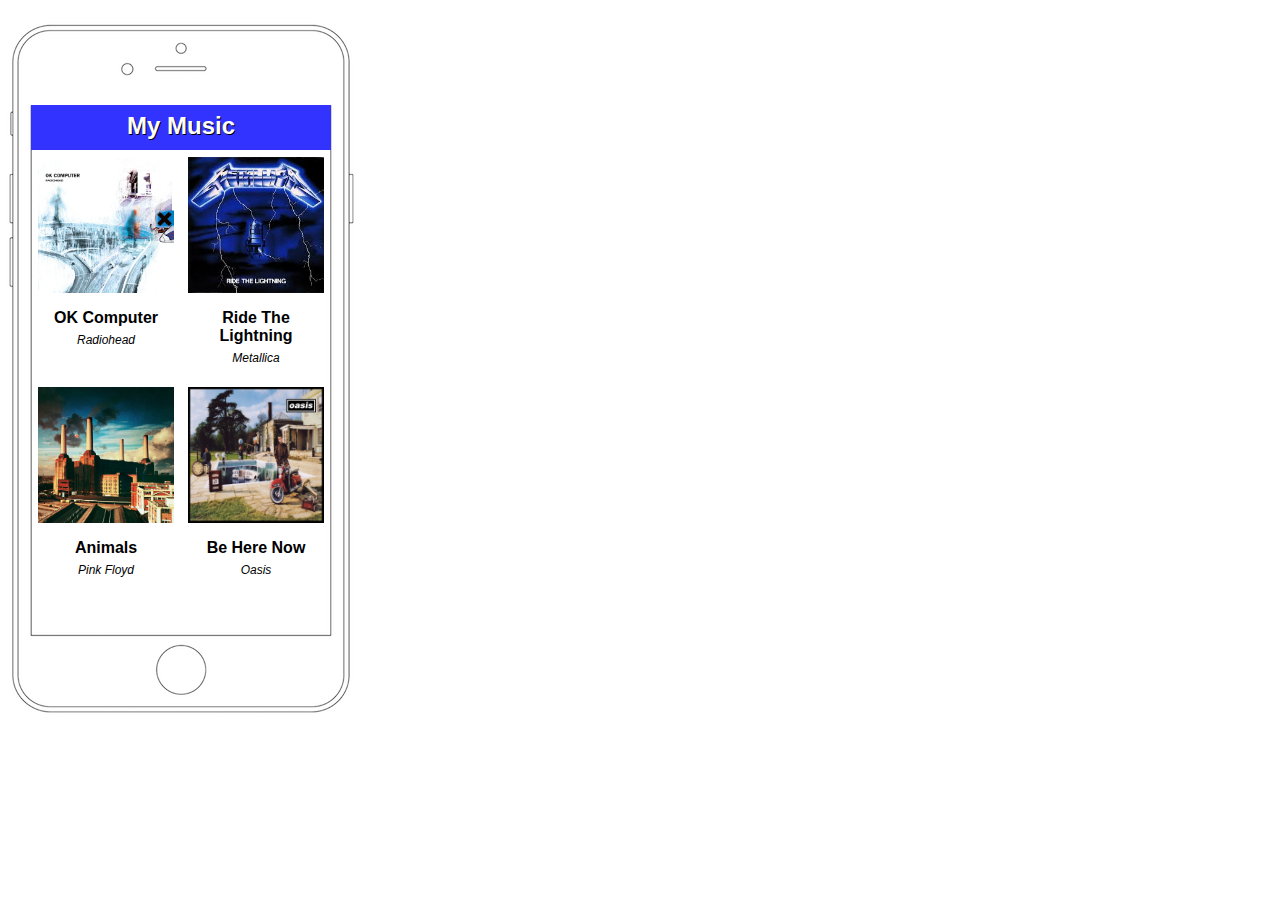
<file: Music_Player/albums.html>
<html>
    <head>
        <title>Album Select</title>
        <link rel="stylesheet" type="text/css" href="ipod.css"/>
    </head>
    <body>
        <div id="screen">
              <div class="head-bar">
                    <h1>My Music</h1>
              </div>
              <div id = "radiohead">
                <a href = "songs.html"> 
                  <img src = "images/radiohead.jpg" class = "albums-album-art">
                </a>
                 <h3 class = "albums-album-name">OK Computer</h3>
                 <p class = "albums-artist-name">Radiohead</p>
              </div>
              <div id = "metallica">
                <img src = "images/metallica.jpg" class = "albums-album-art">
                <h3 class = "albums-album-name">Ride The Lightning</h3>
                <p class = "albums-artist-name">Metallica</p>
              </div>
              <div id = "floyd">
                <img src = "images/floyd.jpeg" class = "albums-album-art">
                <h3 class = "albums-album-name">Animals</h3>
                <p class = "albums-artist-name">Pink Floyd</p>
              </div>
              <div id = "oasis">
                <img src = "images/oasis.jpg" class = "albums-album-art">
                <h3 class = "albums-album-name">Be Here Now</h3>
                <p class = "albums-artist-name">Oasis</p>
              </div>
        </div>
   </body>
</html>
<!--
* bg iphone img is 363x762px
* iphone 'screen' is apprx 300x530 -->
</file>
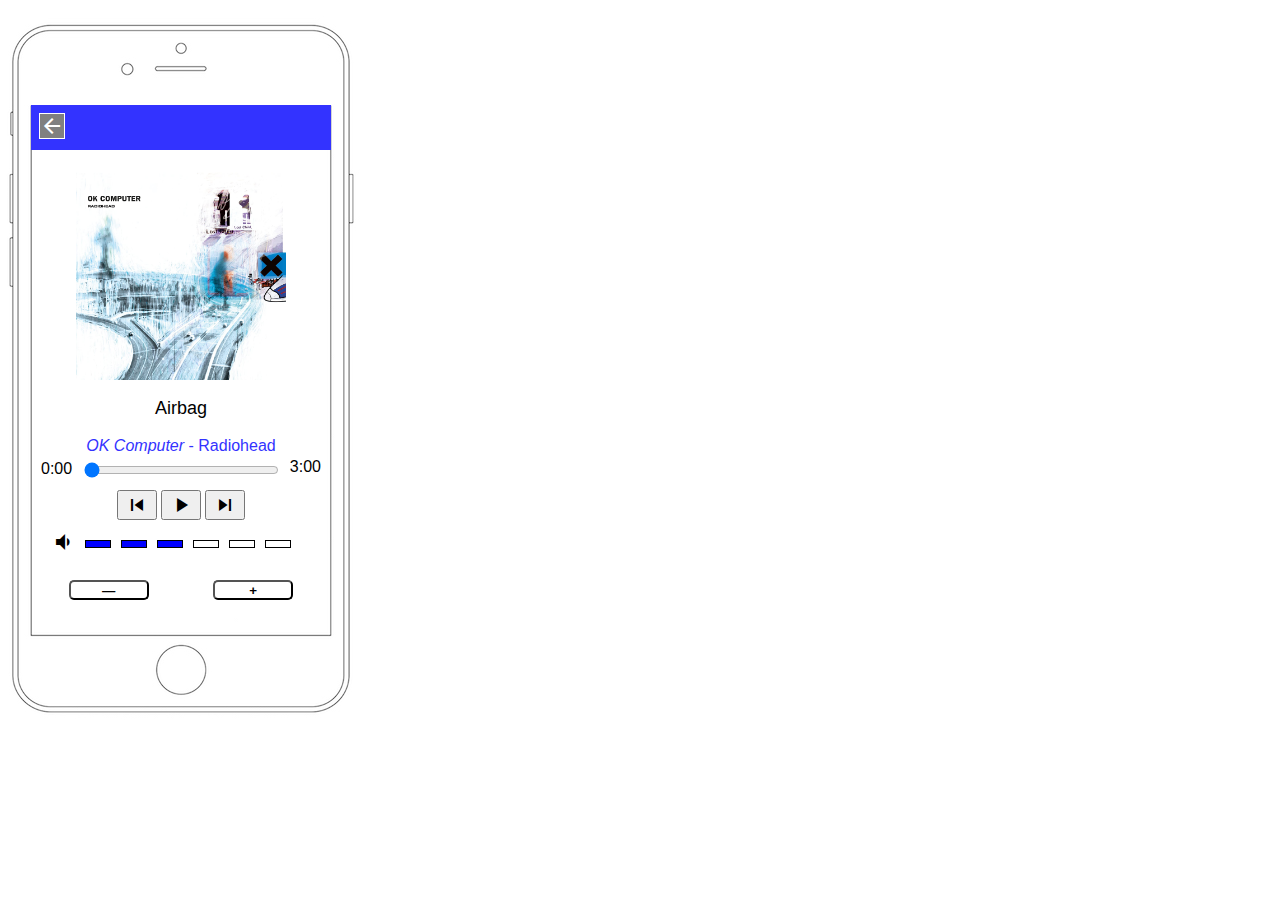
<file: Music_Player/player.html>
<html>
<header>
   <title>Music Player</title>
   <link rel="stylesheet" type="text/css" href="ipod.css"/>
   <link href="https://fonts.googleapis.com/icon?family=Material+Icons"
      rel="stylesheet">
</header>
<body>
   <div id="screen">
     <div class="head-bar">
      <div class="back-button">
        <a href = "songs.html">
         <i class="material-icons">arrow_back</i>
        </a>
      </div>
   </div>
   <img src="images/radiohead.jpg" class = "player-album-art" alt="OK Computer Album Cover"/>
   <div class = "player-song-info">
      <p id = "player-song-name">Airbag</p>
      <p id = "player-song-album"><em>OK Computer</em> - Radiohead</p>
   </div>
   <div class = "volume-bar">
    <input id = "bar" class = "volume-bar-style" type="range" value="0" min="0" max="180" onchange="update(this.value)">
     <div id = "time" class = "current-time">0:00</div>
     <div class = "max-time">3:00</div>
   </div>
   <div class = "player-controls">
      <button onclick="prevSong()">
        <i class = "material-icons">skip_previous</i>
      </button>
      <button onclick="switchPlay()">
        <i id="play-pause" class = "material-icons">play_arrow</i>
      </button>
      <button onclick="nextSong()">
        <i class = "material-icons">skip_next</i>
      </button>
   </div>
   <div class = "volume-level">
     <i id = "vol-down" class = "material-icons">volume_down</i>
      <div id="vl0"></div>
      <div id="vl1"></div>
      <div id="vl2"></div>
      <div id="vl3"></div>
      <div id="vl4"></div>
      <div id="vl5"></div>
   </div>
   <div class = "volume-rocker">
     <button class = "volume-style" onclick="volDown()">&mdash;</button>
     <button class = "volume-style" onclick="volUp()">+</button>
   </div>
</div>
<script src="ipod.js"></script>
</body>
</html>
<!--
* bg iphone img is 363x762px
* iphone 'screen' is apprx 300x530 -->
</file>
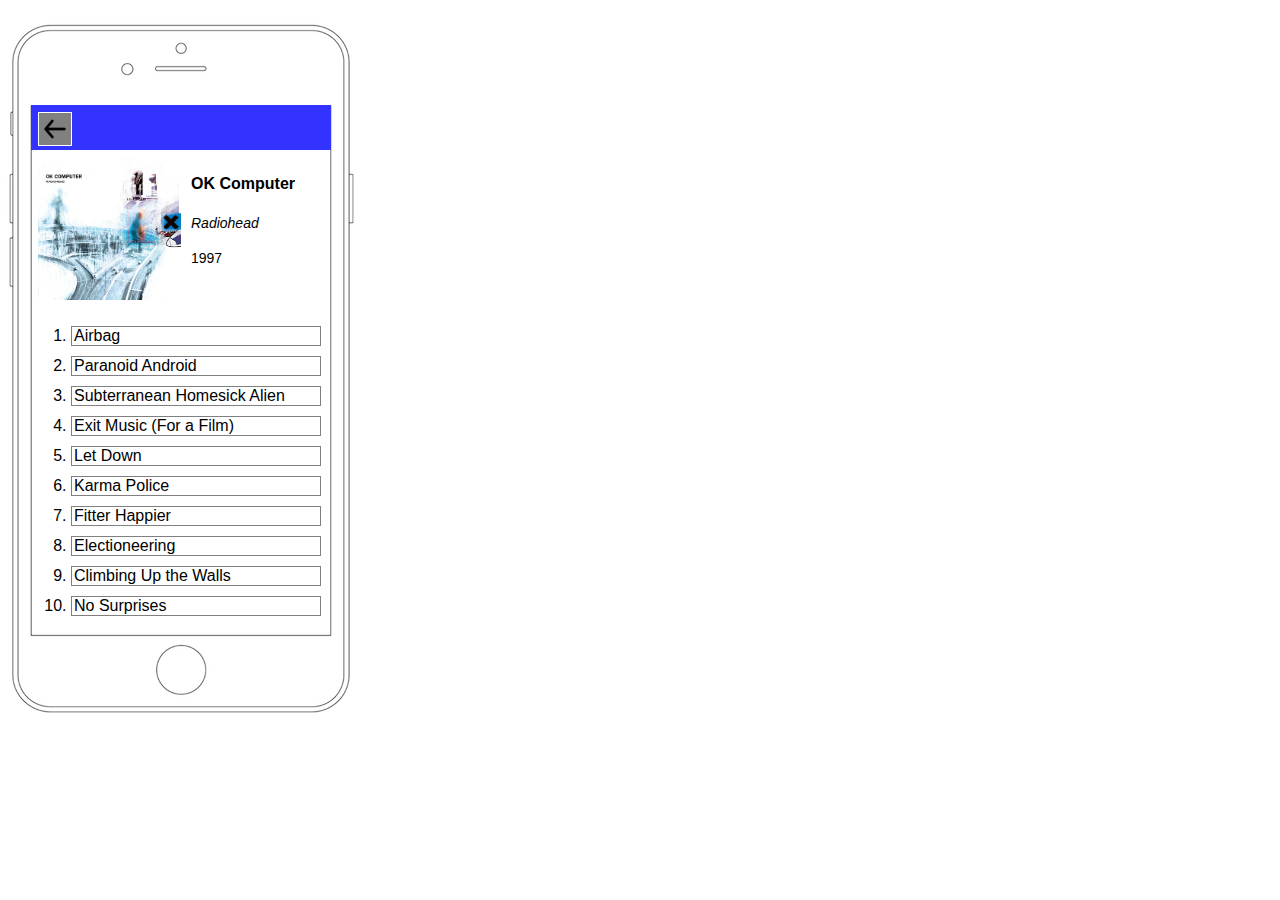
<file: Music_Player/songs.html>
<html>
    <head>
      <title>Song Select</title>
      <link rel="stylesheet" type="text/css" href="ipod.css"/>
    </head>
    <body>
        <div id="screen">
            <div class="head-bar">
              <a href = "albums.html">
              <img src = "images/back-arrow.png" class = "back-button-songs">
              </a>
            </div>
            <img src = "images/radiohead.jpg" class = "songs-album-art">
            <h3 class = "songs-album-name">OK Computer</h3>
            <p class = "songs-artist-name">Radiohead</p>
            <p class = "songs-album-year">1997</p>
            <div class = "songs-list">
              <ol>
                <a href = "player.html">
                <li>
                  <div class = "songs-text-info"> Airbag </div>
                </li>
                </a>
                <li>
                  <div class = "songs-text-info"> Paranoid Android </div>
                </li>
                <li>
                  <div class = "songs-text-info"> Subterranean Homesick Alien </div>
                </li>
                <li>
                  <div class = "songs-text-info"> Exit Music (For a Film) </div>
                </li>
                <li>
                  <div class = "songs-text-info"> Let Down </div>
                </li>
                <li>
                  <div class = "songs-text-info"> Karma Police </div>
                </li>
                <li>
                  <div class = "songs-text-info"> Fitter Happier </div>
                </li>
                <li>
                  <div class = "songs-text-info"> Electioneering </div>
                </li>
                <li>
                  <div class = "songs-text-info"> Climbing Up the Walls </div>
                </li>
                <li>
                  <div class = "songs-text-info"> No Surprises </div>
                </li>
              </ol>
            </div>
        </div>
    </body>
</html>
</file>
<file: styles.css>
body {
    font-family: Cambria, Cochin, Georgia, Times, 'Times New Roman', serif;
}
.headbar_container {
    list-style-type: none;
    margin: 0;
    margin-left: -8px;
    padding: 0;
    overflow: hidden;
    background-color: navy;
    position: fixed;
    top: 0;
    width: 100%;
}
.headbar {
    float: left;
    display: block;
    color: white;
    text-align: center;
    padding: 14px 16px;
}
li a {
    color: inherit;
    text-decoration: none;
}
h1 {
    color: black;
    text-align: center;
    margin-top: 100px;
}
.music {
    height: 500px;
    width: 400px;
    margin-bottom: 130px;
}
.Research {
    height: 650px;
    width: 900px;
    margin-left: 550px;
}
.research_header {
    text-align: right;
    margin-right: 380px;
    font-size: 2em;
    color: darkblue;
}
.music-header {
    margin-top: 100px;
    font-size: 2em;
    color: darkblue;
}
.bio {
    text-align: center;
    color: purple;
}
.contact {
    text-align: center;
}
</file>
<file: Music_Player/ipod.css>
/*
	Global classes
					*/
body {
	background-image: url("images/iphoneOL.jpg");
	background-repeat: no-repeat;
	/* Don't have Avenir installed, just using default sans-serif.*/
	font-family: sans-serif;
}

#screen {
	display:grid;
	grid-template-columns: 150px 150px;
	grid-template-rows: 45px 150px 80px 150px 80px;
	height: 530px;
	width: 300px;
	margin: 105px 23px;
}

.head-bar {
 color:white;
 grid-column: 1 / span 2;
 background-color: #33f;
 grid-row: 1;
}

h1{
	font-size: 24;
	text-shadow: 1px 1px #000;
	text-align: center;
	margin: auto;
	margin-top: 7px;
}

.back-button-songs {
	margin: 7px;
	border: 1px solid white;
	background: gray;
}
.back-button .material-icons {
	background-color: gray;
	margin: 8px;
	border: 1px solid white;
}
a {
	color:inherit;
	text-decoration: none;
}
a:hover {
	color:red;
}
/*
	Albums
			*/
.albums-album-wrapper {

}

.albums-album-art {
	width: 100%;
	height: 100%;
	object-fit: cover;
	display: block;
}
#radiohead {
	grid-column: 1;
	grid-row:2;
	margin: 7px;
}
#metallica {
	grid-column: 2;
	grid-row: 2;
	margin: 7px;
}
#floyd {
	grid-column: 1;
	grid-row:4;
	margin: 7px;
}
#oasis {
	grid-column: 2;
	grid-row:4;
	margin: 7px;
}
.albums-album-name {
  text-align:center;
	font-size: 16;
}
p.albums-artist-name{
	margin:0;
	margin-top: -10px;
}
.albums-artist-name {
	text-align:center;
	font-size: 12;
	font-style: italic;
}

/*
	Songs
			*/
.songs-info-wrapper {

}

.songs-album-art {
	width: 95%;
	height: 95%;
	object-fit: cover;
	display:block;
	margin: 7px;
}

.songs-album-name {
	grid-column:2;
	grid-row:2;
	font-size: 16;
	margin-top: 25px;
	text-indent: 10px;
	text-align: left;
}

.songs-artist-name {
	grid-column:2;
	grid-row:2;
	font-size: 14;
	margin-top: 65px;
	font-style: italic;
	text-indent: 10px;
	text-align: left;
}

.songs-text-info {
	text-indent: 2px;
	list-style-position: inside;
	border: 1px solid gray;
	margin-right: 10px;
	margin-bottom: 10px
}

.songs-album-year {
	grid-column:2;
	grid-row:2;
	font-size: 14;
	margin-top: 100px;
	text-indent: 10px;
	text-align: left;
}

.songs-list {
	margin-top: 10px;
	grid-column: 1 / span 2;
	grid-row: 3 / span 4;
}

/*
	Player
			*/
.player-album-art {
	width: 210px;
	height: 210px;
	object-fit: cover;
	display:block;
	margin-left: 45px;
	margin-top: 20px;
	grid-column: 1 / span 2;
	grid-row: 2 / span 2;
}

.player-song-info {
	grid-row: 4;
	grid-column: 1 / span 2;
	text-align:center;
}

#player-song-name {
font-size: 18;
}

#player-song-album {
 color: #33f;
}

.volume-bar {
 grid-column: 1 / span 2;
 grid-row: 4 / span 5;
 margin-top: 80px;
 text-align:center;
}
.volume-bar-style {
	width: 65%;
}
.current-time {
	text-align: left;
	margin-left: 10px;
	margin-top: -20px;
}
.max-time {
	text-align: right;
	margin-right: 10px;
	margin-top:-20px;
}
#vol-down{
	margin-left: 10px;
	float: left;
}
#vl0, #vl1, #vl2, #vl3, #vl4, #vl5{
	height: 6px;
	width: 24px;
	border: 1px solid black;
	margin-left: 10px;
	margin-top: 10px;
	float:left;
}
.volume-level {
	grid-column: 1 / span 2;
	grid-row: 5;
	margin-left: 10px;
}

.volume-rocker {
	grid-column: 1 / span 2;
	grid-row: 5;
	margin-top: 50px;
	text-align: center;
}

.volume-style{
	background-color: white;
	border-radius: 5px;
	height:20px;
	width:80px;
	font-weight: bold;
	margin-left: 30px;
	margin-right: 30px;
}

.player-controls{
	grid-row: 4;
	grid-column: 1 / span 2;
	margin-top: 110px;
	text-align: center;
}

#player-time {

}

#time-elapsed {

}

#time-total{

}
</file>
